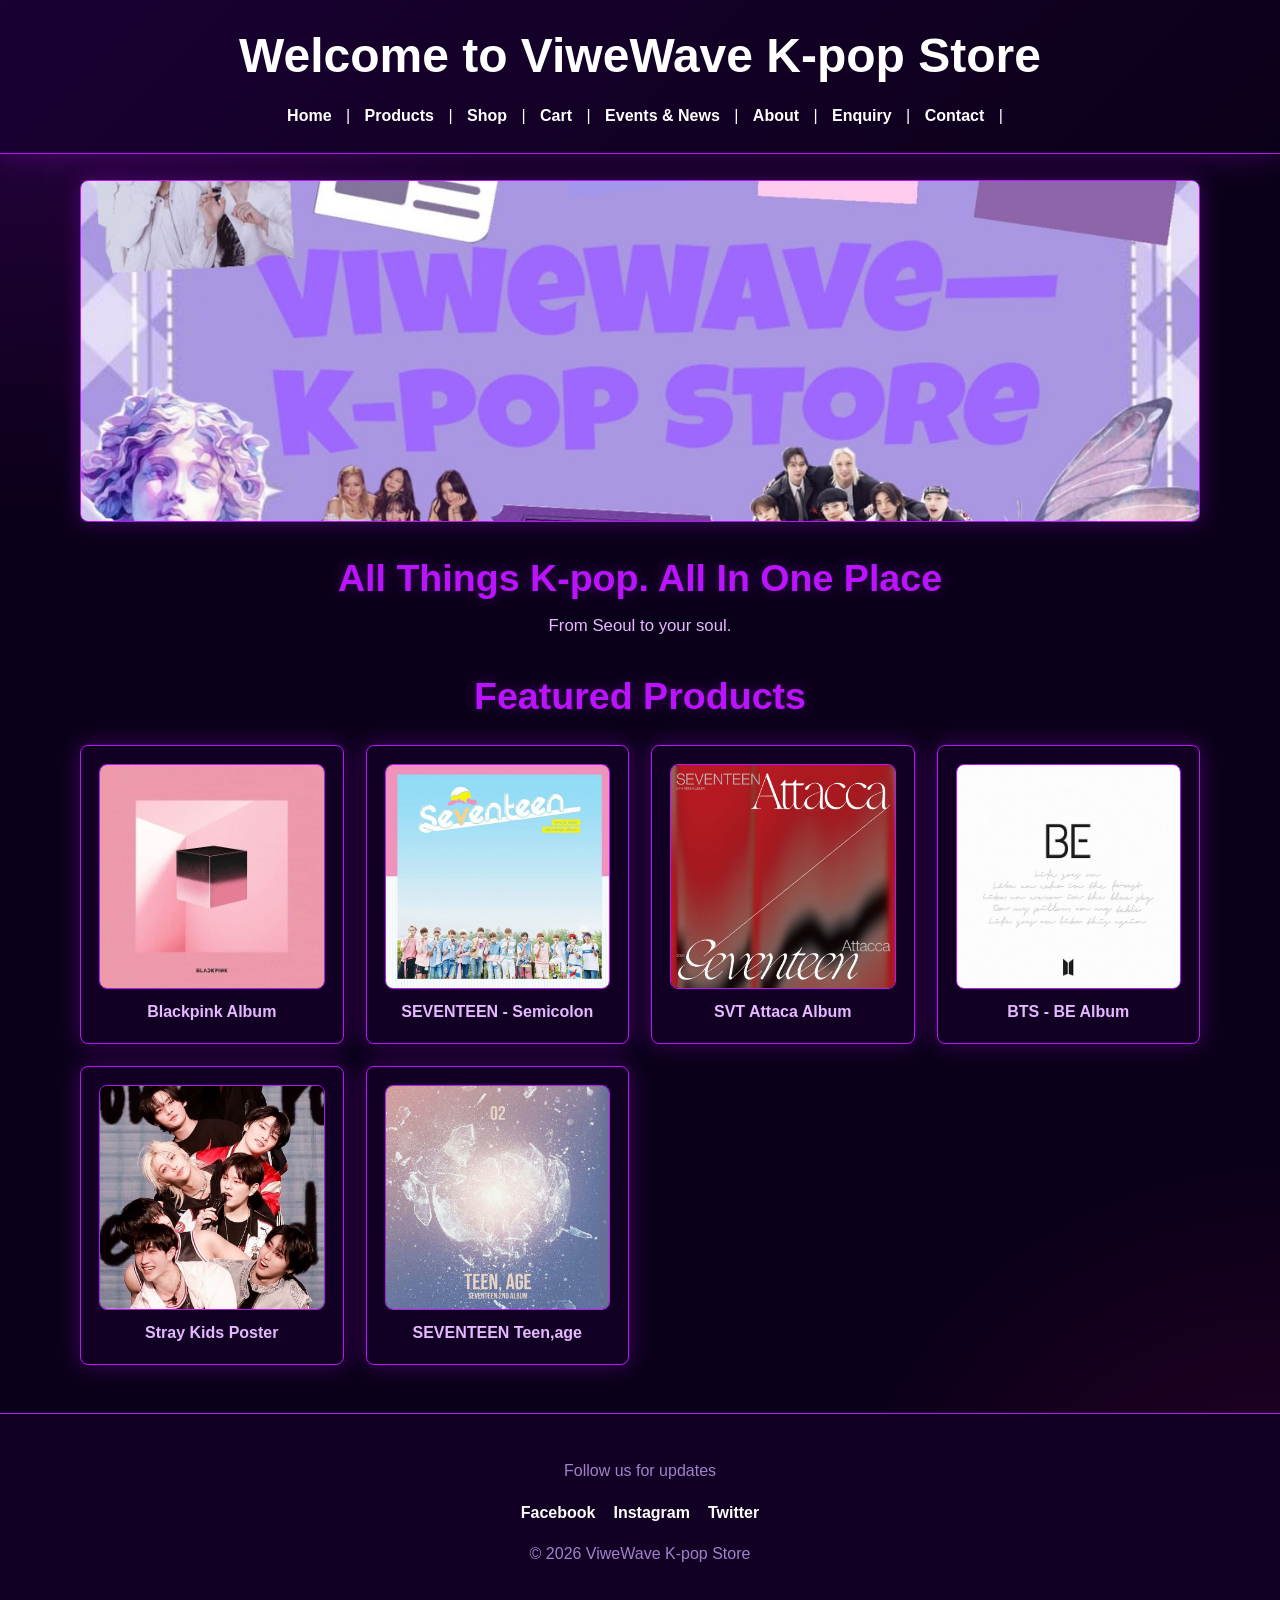
<file: index.html>
<!DOCTYPE html>
<html lang="en">
<head>
    <meta charset="UTF-8">
    <meta name="viewport" content="width=device-width, initial-scale=1.0">
    <title>ViweWave K-pop Store | Your One-Stop K-pop Shop</title>
    <link rel="stylesheet" href="style.css">
    <script src="script.js" defer></script>

    <meta name="description" content="Shop K-pop albums, hoodies, posters, and merch from BTS, BLACKPINK, Stray Kids and more in South Africa. Fast delivery and fan-focused store.">
</head>

<body>
    <header>
        <h1>Welcome to ViweWave K-pop Store</h1>

        <nav>
             <a href="index.html">Home</a> |
                <a href="productspage.html">Products</a> |
                <a href="shoppage.html">Shop</a> |
                <a href="shopping cart and checkout.html">Cart</a> |
                <a href="events and news section.html">Events & News</a> |
                <a href="about.html">About</a> |
                <a href="enquiry.html">Enquiry</a> |
                <a href="contact.html">Contact</a> |
        </nav>
    </header>

    <div class="banner-container">
        <img src="ViweWave Images/Vertical ViweWave Banner.jpg" alt="ViweWave Banner">
    </div>

    <main>
        <section class="hero-intro">
            <h2>All Things K-pop. All In One Place</h2>
            <p>From Seoul to your soul.</p>
        </section>

        <h2 class="section-title">Featured Products</h2>

        <section class="products-grid">
            <div class="product-card">
                <img src="ViweWave Images/Blackpink Album.jpg" alt="Blackpink Album">
                <p>Blackpink Album</p>
            </div>

            <div class="product-card">
                <img src="ViweWave Images/Svt album blue sky.jpg" alt="SEVENTEEN Album">
                <p>SEVENTEEN - Semicolon</p>
            </div>

            <div class="product-card">
                <img src="ViweWave Images/Svt Attaca album.jpg" alt="SVT Attaca Album">
                <p>SVT Attaca Album</p>
            </div>

            <div class="product-card">
                <img src="ViweWave Images/BE bts album.jpg" alt="BTS BE Album">
                <p>BTS - BE Album</p>
            </div>

            <div class="product-card">
                <img src="ViweWave Images/Straykids pose.jpg" alt="Stray Kids Poster">
                <p>Stray Kids Poster</p>
            </div>

            <div class="product-card">
                <img src="ViweWave Images/Svt Album Teen,age.jpg" alt="SEVENTEEN Teen Age Album">
                <p>SEVENTEEN Teen,age</p>
            </div>
        </section>
    </main>

    <footer>
    <p>Follow us for updates</p>
    <ul>
        <li><a href="https://facebook.com/viwewave" target="_blank">Facebook</a></li>
        <li><a href="https://instagram.com/viwewave" target="_blank">Instagram</a></li>
        <li><a href="https://twitter.com/viwewave" target="_blank">Twitter</a></li>
    </ul>
    <p>© 2026 ViweWave K-pop Store</p>
</footer>

</body>
</html>
</file>
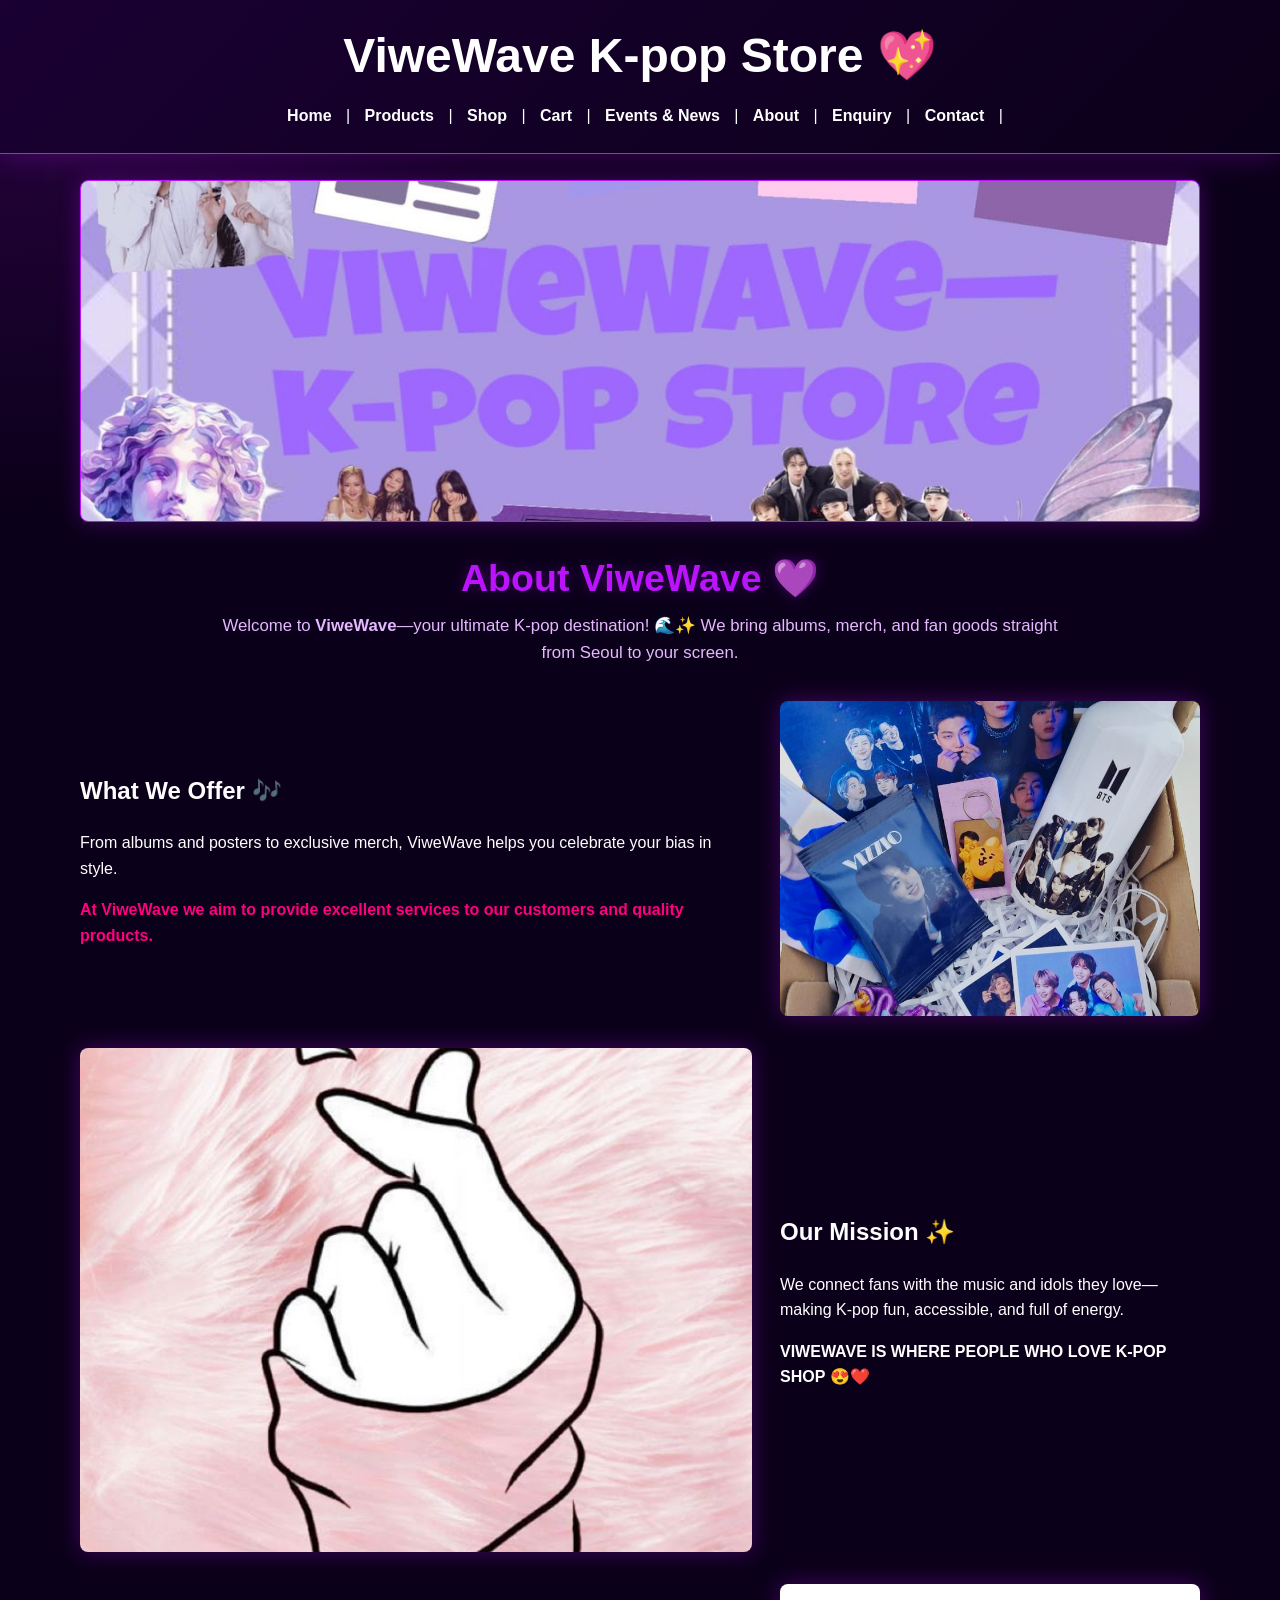
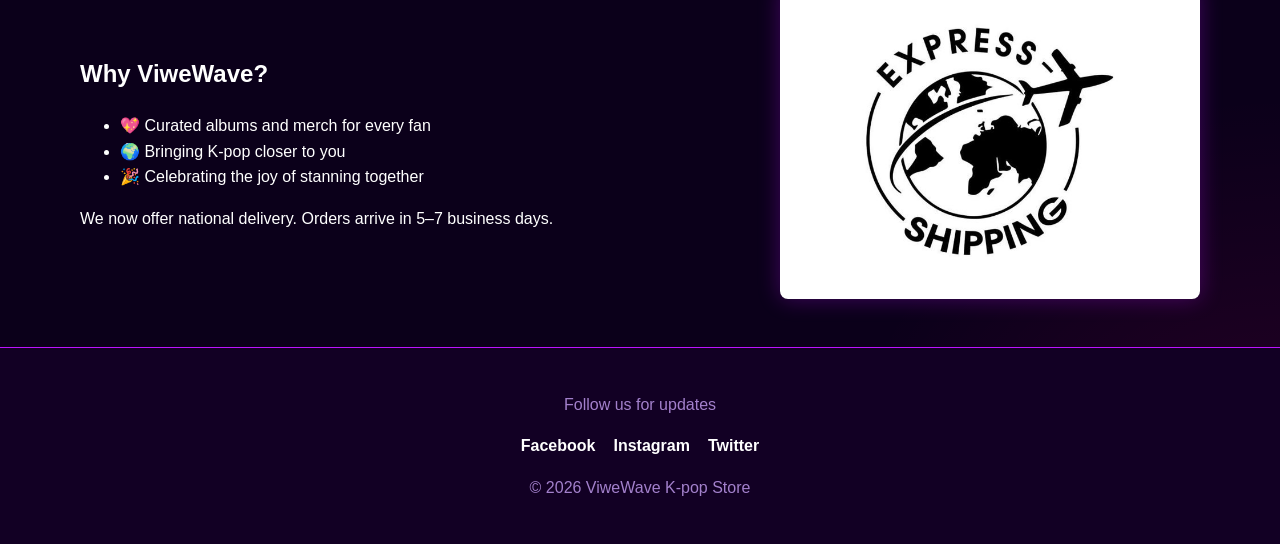
<file: about.html>
<!DOCTYPE html>
<html lang="en">
<head>
    <meta charset="UTF-8">
    <meta name="viewport" content="width=device-width, initial-scale=1.0">
    <title>About Us - ViweWave K-pop Store</title>

    <link rel="stylesheet" href="style.css">
    <script src="script.js" defer></script>

    <meta name="description" content="Shop K-pop albums, hoodies, posters, and merch from BTS, BLACKPINK, Stray Kids and more in South Africa. Fast delivery and fan-focused store.">
</head>

<body>

    <!-- HEADER -->
    <header>
        <h1>ViweWave K-pop Store 💖</h1>

        <nav>
                <a href="index.html">Home</a> |
                <a href="productspage.html">Products</a> |
                <a href="shoppage.html">Shop</a> |
                <a href="shopping cart and checkout.html">Cart</a> |
                <a href="events and news section.html">Events & News</a> |
                <a href="about.html">About</a> |
                <a href="enquiry.html">Enquiry</a> |
                <a href="contact.html">Contact</a> |
        </nav>
    </header>

    <!-- BANNER -->
    <div class="banner-container">
        <img src="ViweWave Images/Vertical ViweWave Banner.jpg" alt="ViweWave Banner">
    </div>

    <main>

        <!-- INTRO -->
        <section class="main-heading-block">
            <h1>About ViweWave 💜</h1>
            <p>
                Welcome to <strong>ViweWave</strong>—your ultimate K-pop destination! 🌊✨
                We bring albums, merch, and fan goods straight from Seoul to your screen.
            </p>
        </section>

        <!-- WHAT WE OFFER -->
        <section class="grid-section">
            <div>
                <h2>What We Offer 🎶</h2>
                <p>
                    From albums and posters to exclusive merch, ViweWave helps you celebrate your bias in style.
                </p>
                <p class="service-pitch">
                    At ViweWave we aim to provide excellent services to our customers and quality products.
                </p>
            </div>

            <img src="ViweWave Images/Bts stock package.jpeg" alt="BTS Package">
        </section>

        <!-- MISSION -->
        <section class="grid-section">
            <img src="ViweWave Images/Kpop heart banner.jpg" alt="ViweWave Mission Image">

            <div>
                <h2>Our Mission ✨</h2>
                <p>
                    We connect fans with the music and idols they love—making K-pop fun, accessible, and full of energy.
                </p>
                <p>
                    <strong>VIWEWAVE IS WHERE PEOPLE WHO LOVE K-POP SHOP 😍❤️</strong>
                </p>
            </div>
        </section>

        <!-- WHY US -->
        <section class="grid-section">
            <div>
                <h2>Why ViweWave?</h2>

                <ul>
                    <li>💖 Curated albums and merch for every fan</li>
                    <li>🌍 Bringing K-pop closer to you</li>
                    <li>🎉 Celebrating the joy of stanning together</li>
                </ul>

                <p>
                    We now offer national delivery. Orders arrive in 5–7 business days.
                </p>
            </div>

            <img src="ViweWave Images/Delivery.jpeg" alt="Delivery">
        </section>

    </main>

    <footer>
    <p>Follow us for updates</p>
    <ul>
        <li><a href="https://facebook.com/viwewave" target="_blank">Facebook</a></li>
        <li><a href="https://instagram.com/viwewave" target="_blank">Instagram</a></li>
        <li><a href="https://twitter.com/viwewave" target="_blank">Twitter</a></li>
    </ul>
    <p>© 2026 ViweWave K-pop Store</p>
</footer>

</body>
</html>
</file>
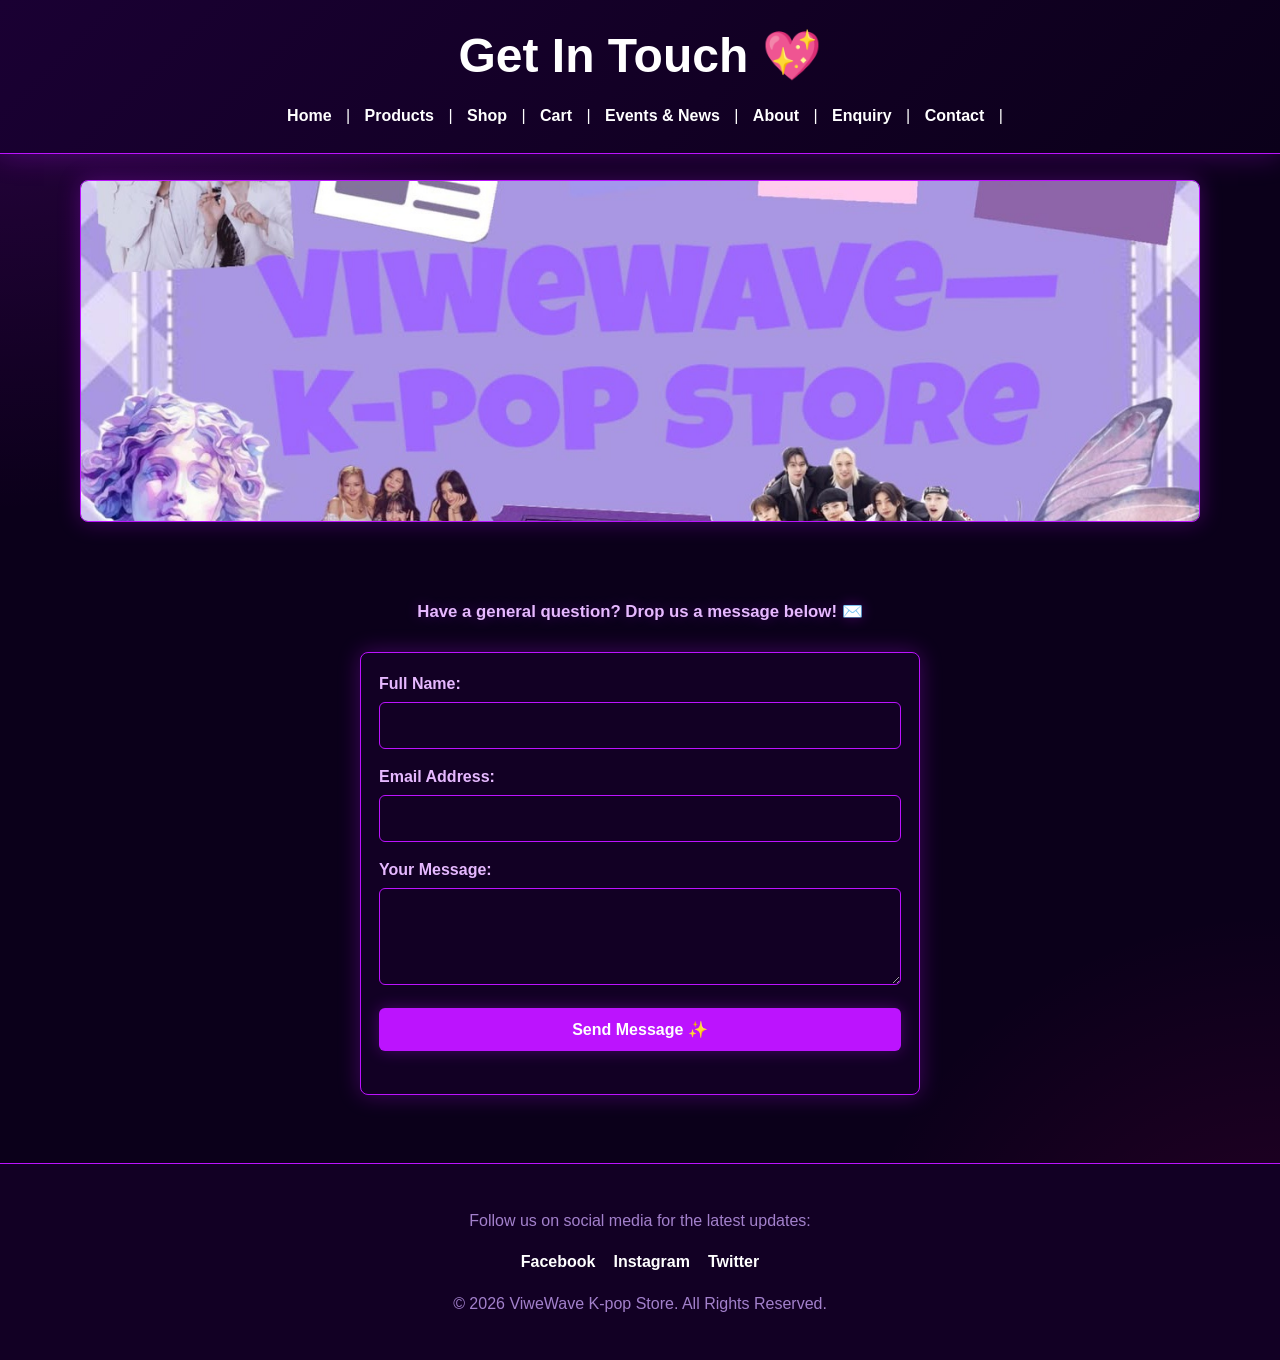
<file: contact.html>
<!DOCTYPE html>
<html lang="en">
<head>
    <meta charset="UTF-8">
    <meta name="viewport" content="width=device-width, initial-scale=1.0">
    <title>Contact Us - ViweWave K-pop Store</title>
    <link rel="stylesheet" href="style.css">
    <script src="script.js" defer></script>
    <meta name="description" content="Get in touch with ViweWave K-pop Store. Send us a general message or query regarding your orders and shop experience in South Africa.">
</head>

<body>

<header>
    <h1>Get In Touch 💖</h1>
    <nav>
        <a href="index.html">Home</a> |
        <a href="productspage.html">Products</a> |
        <a href="shoppage.html">Shop</a> |
        <a href="shopping cart and checkout.html">Cart</a> |
        <a href="events and news section.html">Events & News</a> |
        <a href="about.html">About</a> |
        <a href="enquiry.html">Enquiry</a> |
        <a href="contact.html">Contact</a> |
    </nav>
</header>

<div class="banner-container">
    <img src="ViweWave Images/Vertical ViweWave Banner.jpg" alt="ViweWave Banner">
</div>

<main style="max-width: 600px; margin: 0 auto; padding: 20px;">
    <section class="welcome-block" style="text-align: center; margin-bottom: 30px;">
        <h2>Have a general question? Drop us a message below! ✉️</h2>
    </section>

    <form id="contactForm" style="display: flex; flex-direction: column; gap: 15px;">
        <div>
            <label for="contactName" style="display: block; margin-bottom: 5px; font-weight: bold;">Full Name:</label>
            <input type="text" id="contactName" required style="width: 100%; padding: 10px; border-radius: 6px; border: 1px solid #bc13fe; background: transparent; color: inherit;">
            <span id="contactNameError" style="color: #ff007f; font-size: 0.85rem;"></span>
        </div>

        <div>
            <label for="contactEmail" style="display: block; margin-bottom: 5px; font-weight: bold;">Email Address:</label>
            <input type="email" id="contactEmail" required style="width: 100%; padding: 10px; border-radius: 6px; border: 1px solid #bc13fe; background: transparent; color: inherit;">
            <span id="contactEmailError" style="color: #ff007f; font-size: 0.85rem;"></span>
        </div>

        <div>
            <label for="contactMessage" style="display: block; margin-bottom: 5px; font-weight: bold;">Your Message:</label>
            <textarea id="contactMessage" required rows="5" style="width: 100%; padding: 10px; border-radius: 6px; border: 1px solid #bc13fe; background: transparent; color: inherit; resize: vertical;"></textarea>
            <span id="contactMessageError" style="color: #ff007f; font-size: 0.85rem;"></span>
        </div>

        <button type="submit" style="padding: 12px; background: #bc13fe; color: white; border: none; border-radius: 6px; font-weight: bold; cursor: pointer; font-size: 1rem;">
            Send Message ✨
        </button>
        
        <div id="contactSuccessMessage" style="text-align: center; font-weight: bold; margin-top: 10px;"></div>
    </form>
</main>

<footer>
    <p>Follow us on social media for the latest updates:</p>
    <ul>
        <li><a href="https://facebook.com/viwewave" target="_blank">Facebook</a></li>
        <li><a href="https://instagram.com/viwewave" target="_blank">Instagram</a></li>
        <li><a href="https://twitter.com/viwewave" target="_blank">Twitter</a></li>
    </ul>
    <p>© 2026 ViweWave K-pop Store. All Rights Reserved.</p>
</footer>

</body>
</html>
</file>
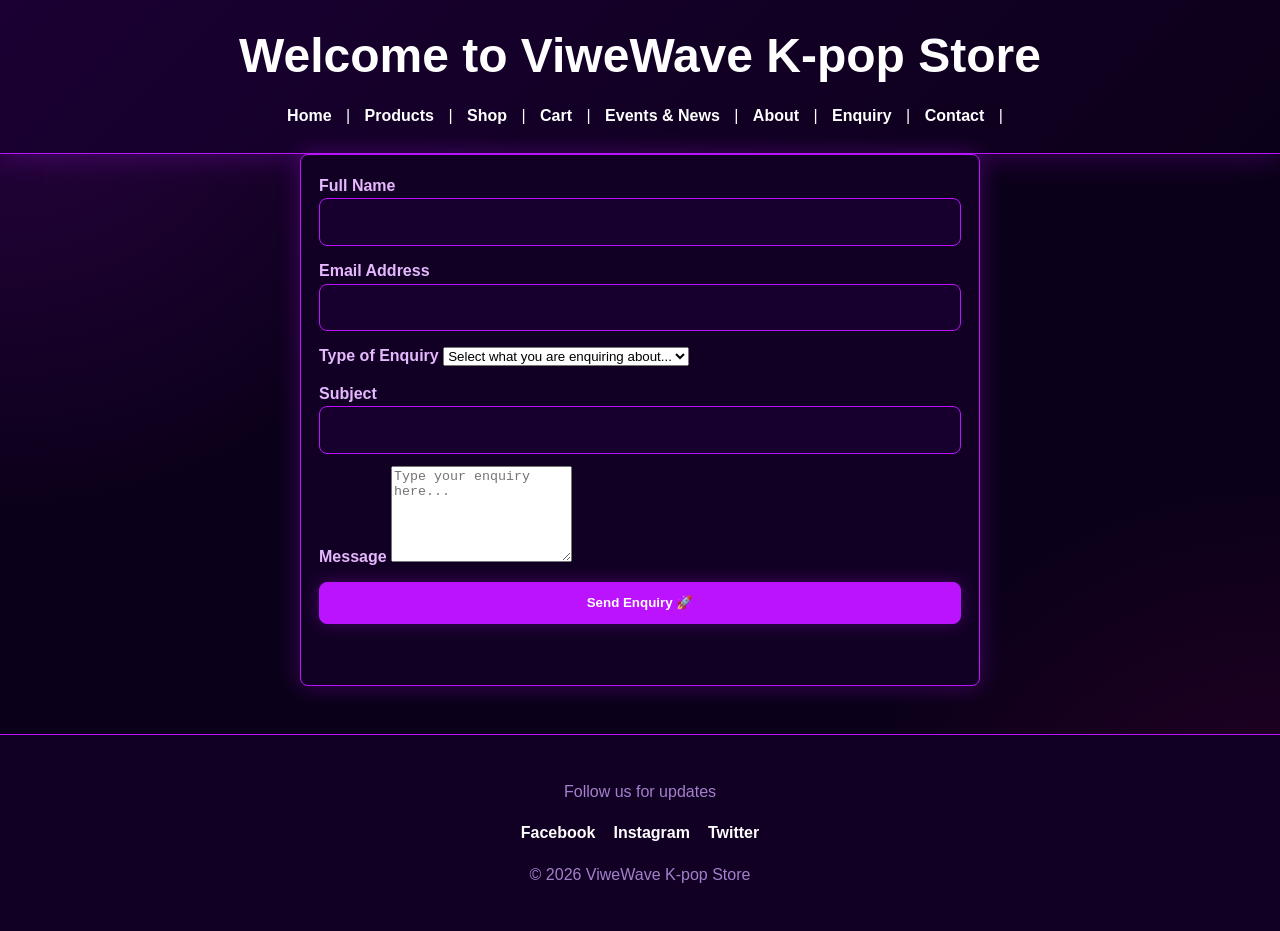
<file: enquiry.html>
<!DOCTYPE html>
<html lang="en">
<head>
    <meta charset="UTF-8">
    <meta name="viewport" content="width=device-width, initial-scale=1.0">
    <title>ViweWave K-pop Store | Your One-Stop K-pop Shop</title>
    <link rel="stylesheet" href="style.css">
    <script src="script.js" defer></script>

    <meta name="description" content="Shop K-pop albums, hoodies, posters, and merch from BTS, BLACKPINK, Stray Kids and more in South Africa. Fast delivery and fan-focused store.">
</head>

<body>
    <header>
        <h1>Welcome to ViweWave K-pop Store</h1>

        <nav>
                <a href="index.html">Home</a> |
                <a href="productspage.html">Products</a> |
                <a href="shoppage.html">Shop</a> |
                <a href="shopping cart and checkout.html">Cart</a> |
                <a href="events and news section.html">Events & News</a> |
                <a href="about.html">About</a> |
                <a href="enquiry.html">Enquiry</a> |
                <a href="contact.html">Contact</a> |
        </nav>
    </header>
</body>

<form id="enquiryForm">

    <div class="form-group">
        <label for="fullName">Full Name</label>
        <input type="text" id="fullName" required minlength="3">
        <span class="error-message" id="nameError"></span>
    </div>

    <div class="form-group">
        <label for="email">Email Address</label>
        <input type="email" id="email" required>
        <span class="error-message" id="emailError"></span>
    </div>

    <div class="form-group">
        <label for="enquiryType">Type of Enquiry</label>
        <select id="enquiryType" required>
            <option value="" disabled selected>Select what you are enquiring about...</option>
            <option value="stock">Album & Merch Stock Availability</option>
            <option value="sourcing">Custom Group Order Sourcing</option>
            <option value="volunteer">Volunteering for Fan Events</option>
        </select>
        <span class="error-message" id="typeError"></span>
    </div>

    <div class="form-group">
        <label for="subject">Subject</label>
        <input type="text" id="subject" required>
        <span class="error-message" id="subjectError"></span>
    </div>

    <div class="form-group">
        <label for="message">Message</label>
        <textarea id="message" rows="6" placeholder="Type your enquiry here..." required minlength="10"></textarea>
        <span class="error-message" id="messageError"></span>
    </div>

    <button type="submit">Send Enquiry 🚀</button>

    <p id="successMessage" style="font-weight: bold; margin-top: 15px; text-align: center;"></p>

</form>

<footer>
    <p>Follow us for updates</p>
    <ul>
        <li><a href="https://facebook.com/viwewave" target="_blank">Facebook</a></li>
        <li><a href="https://instagram.com/viwewave" target="_blank">Instagram</a></li>
        <li><a href="https://twitter.com/viwewave" target="_blank">Twitter</a></li>
    </ul>
    <p>© 2026 ViweWave K-pop Store</p>
</footer>

</html>
</file>
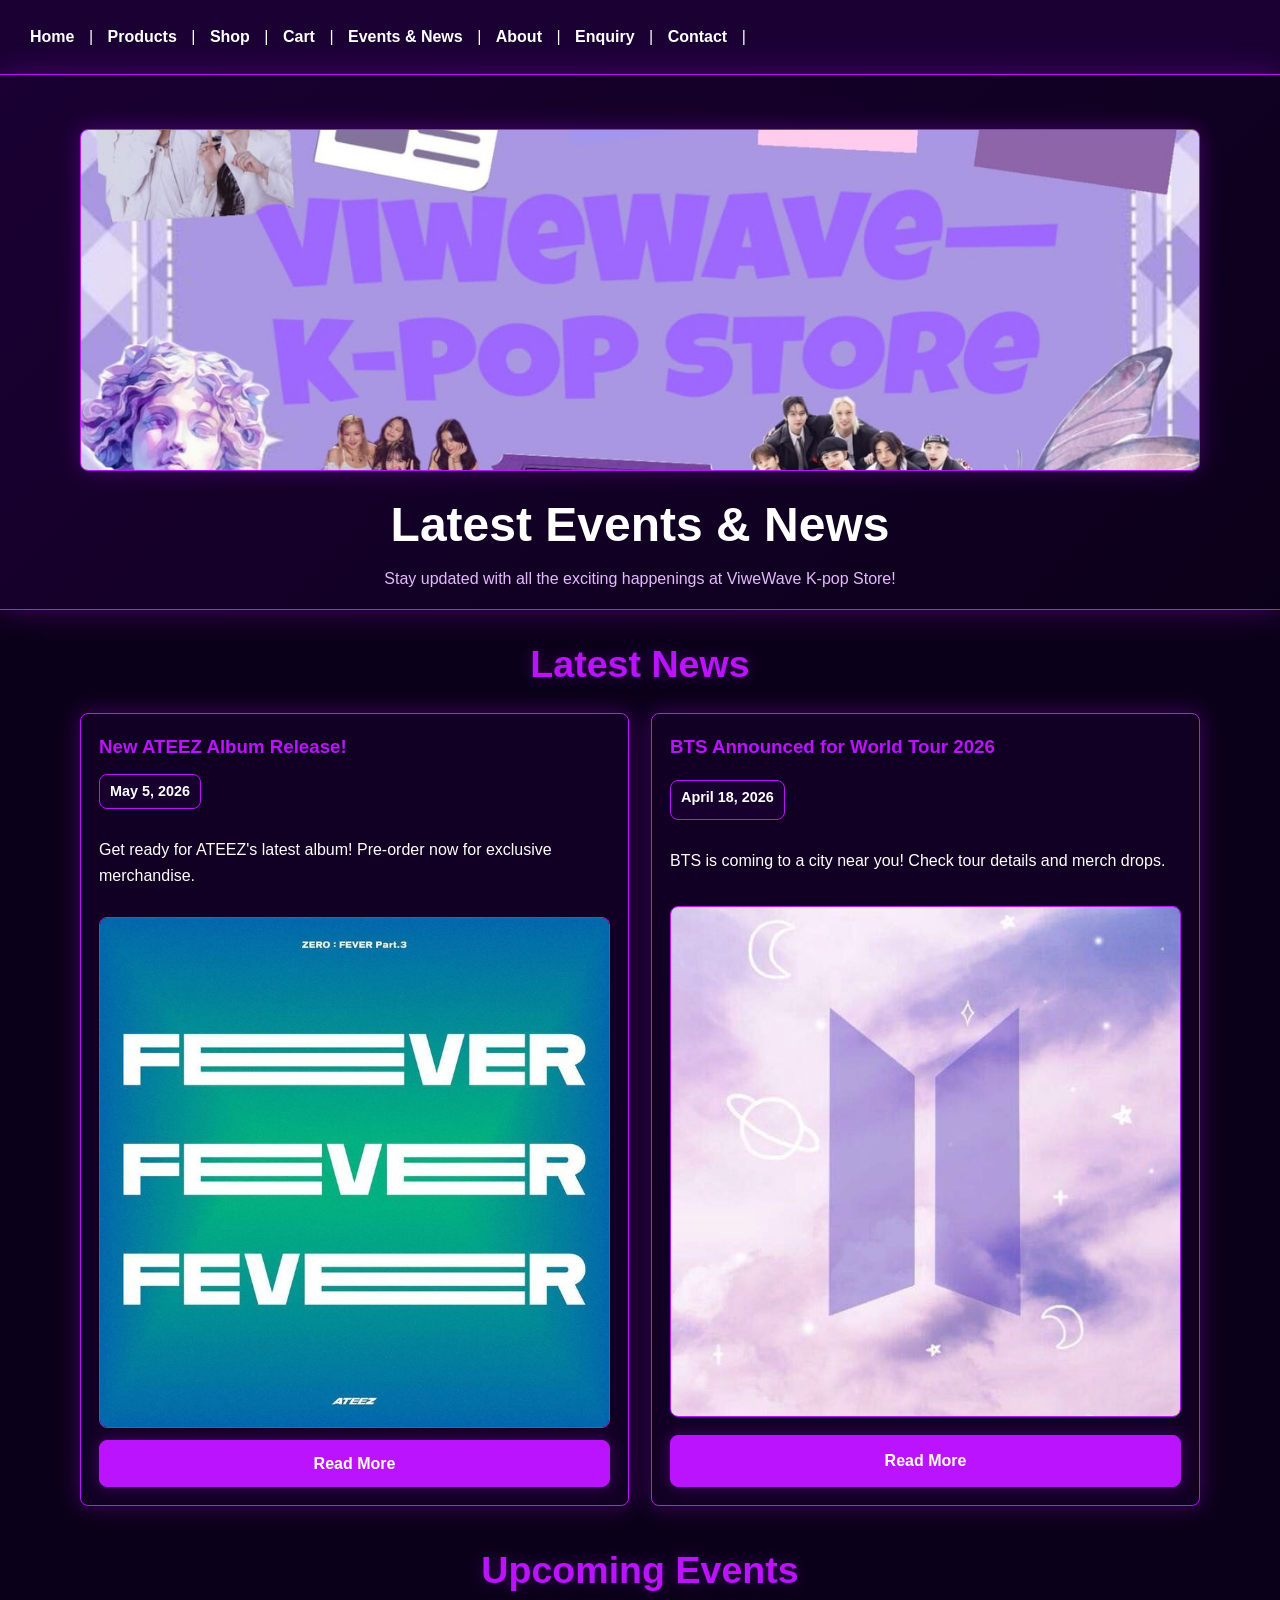
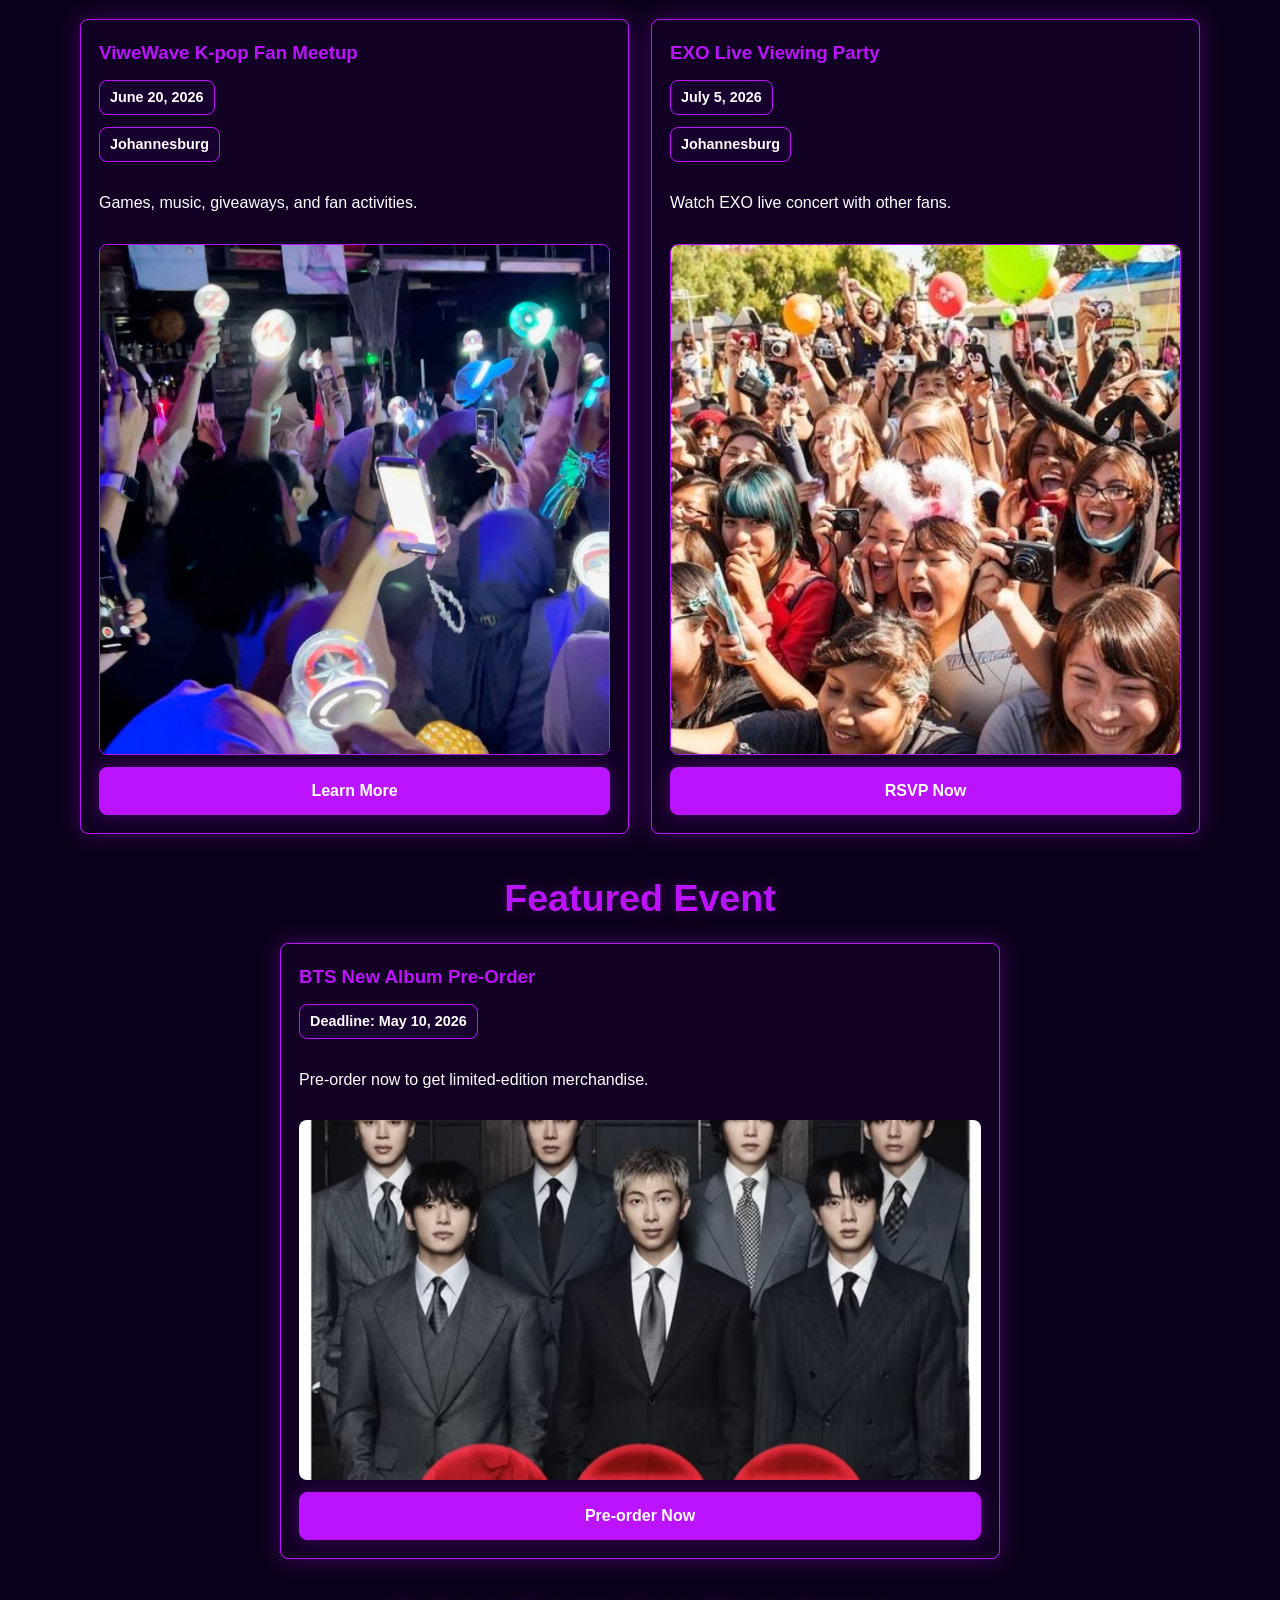
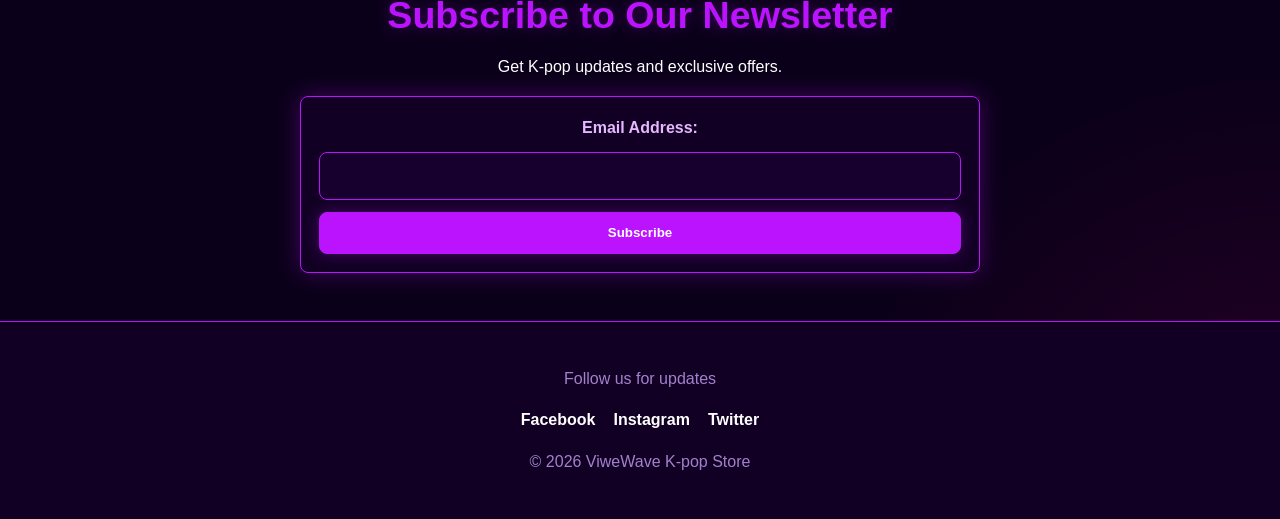
<file: events and news section.html>
<!DOCTYPE html>
<html lang="en">
<head>
    <meta charset="UTF-8">
    <meta name="viewport" content="width=device-width, initial-scale=1.0">
    <title>Latest Events & News - ViweWave K-pop Store</title>

    <link rel="stylesheet" href="style.css">
    <script src="script.js" defer></script>

    <meta name="description" content="Shop K-pop albums, hoodies, posters, and merch from BTS, BLACKPINK, Stray Kids and more in South Africa. Fast delivery and fan-focused store.">
</head>

<body>
<nav>
        <a href="index.html">Home</a> |
        <a href="productspage.html">Products</a> |
        <a href="shoppage.html">Shop</a> |
        <a href="shopping cart and checkout.html">Cart</a> |
        <a href="events and news section.html">Events & News</a> |
        <a href="about.html">About</a> |
        <a href="enquiry.html">Enquiry</a> |
          <a href="contact.html">Contact</a> |
</nav>

<!-- HEADER -->
<header>
    <div class="banner-container">
        <img src="ViweWave Images/Vertical ViweWave Banner.jpg" alt="ViweWave Banner">
    </div>

    <h1>Latest Events & News</h1>
    <p>Stay updated with all the exciting happenings at ViweWave K-pop Store!</p>
</header>

<main>

    <!-- NEWS SECTION -->
    <section id="news">
        <h2>Latest News</h2>

        <div class="cards-container">

            <article class="news-card">
                <h3><a href="#">New ATEEZ Album Release!</a></h3>
                <span class="date-badge">May 5, 2026</span>

                <p>
                    Get ready for ATEEZ's latest album! Pre-order now for exclusive merchandise.
                </p>

                <img src="ViweWave Images/Ateez fever album.jpeg" alt="ATEEZ Album">

                <a class="action-link" href="#">Read More</a>
            </article>

            <article class="news-card">
                <h3><a href="#">BTS Announced for World Tour 2026</a></h3>
                <span class="date-badge">April 18, 2026</span>

                <p>
                    BTS is coming to a city near you! Check tour details and merch drops.
                </p>

                <img src="ViweWave Images/Bts purple picture.jpg" alt="BTS World Tour">

                <a class="action-link" href="#">Read More</a>
            </article>

        </div>
    </section>

    <!-- EVENTS SECTION -->
    <section id="events">
        <h2>Upcoming Events</h2>

        <div class="cards-container">

            <div class="event-item">
                <h3><a href="#">ViweWave K-pop Fan Meetup</a></h3>

                <span class="date-badge">June 20, 2026</span>
                <span class="location-info">Johannesburg</span>

                <p>Games, music, giveaways, and fan activities.</p>

                <img src="ViweWave Images/Kpop fans crowd.jpeg" alt="Fan Meetup">

                <a class="action-link" href="#">Learn More</a>
            </div>

            <div class="event-item">
                <h3><a href="#">EXO Live Viewing Party</a></h3>

                <span class="date-badge">July 5, 2026</span>
                <span class="location-info">Johannesburg</span>

                <p>Watch EXO live concert with other fans.</p>

                <img src="ViweWave Images/Kpop fans.jpeg" alt="EXO Event">

                <a class="action-link" href="#">RSVP Now</a>
            </div>

        </div>
    </section>

    <!-- FEATURED -->
    <section id="featured">
        <h2>Featured Event</h2>

        <div class="featured-item">
            <h3><a href="#">BTS New Album Pre-Order</a></h3>

            <span class="date-badge">Deadline: May 10, 2026</span>

            <p>
                Pre-order now to get limited-edition merchandise.
            </p>

            <img src="ViweWave Images/Bts Arirang Album.jpg" alt="BTS Album">

            <a class="action-link" href="#">Pre-order Now</a>
        </div>
    </section>

    <!-- NEWSLETTER -->
    <section id="newsletter">
        <h2>Subscribe to Our Newsletter</h2>

        <p>Get K-pop updates and exclusive offers.</p>

        <form action="subscribe.html" method="post">
            <label for="email">Email Address:</label>
            <input type="email" id="email" name="email" required>
            <button type="submit">Subscribe</button>
        </form>
    </section>

</main>

<footer>
    <p>Follow us for updates</p>
    <ul>
        <li><a href="https://facebook.com/viwewave" target="_blank">Facebook</a></li>
        <li><a href="https://instagram.com/viwewave" target="_blank">Instagram</a></li>
        <li><a href="https://twitter.com/viwewave" target="_blank">Twitter</a></li>
    </ul>
    <p>© 2026 ViweWave K-pop Store</p>
</footer>

</body>
</html>
</file>
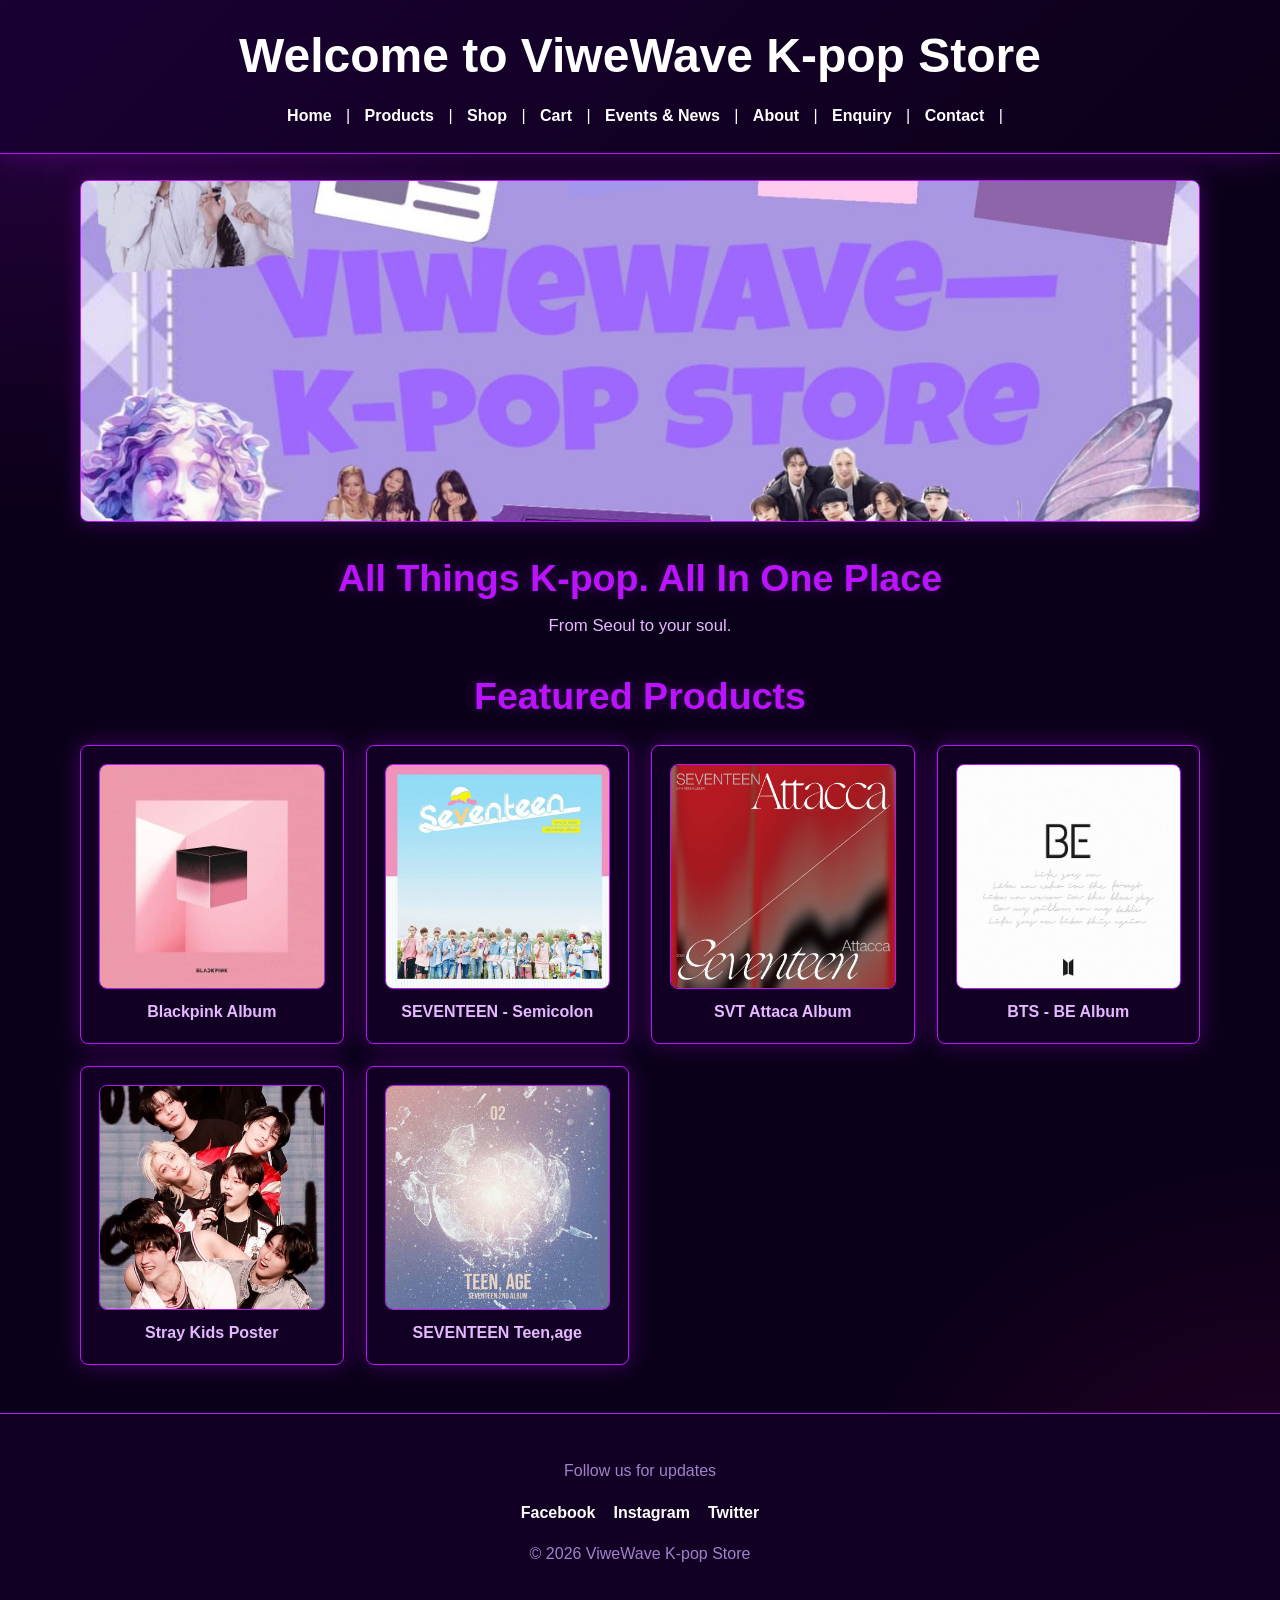
<file: homepage.html>
<!DOCTYPE html>
<html lang="en">
<head>
    <meta charset="UTF-8">
    <meta name="viewport" content="width=device-width, initial-scale=1.0">
    <title>ViweWave K-pop Store | Your One-Stop K-pop Shop</title>
    <link rel="stylesheet" href="style.css">
    <script src="script.js" defer></script>

    <meta name="description" content="Shop K-pop albums, hoodies, posters, and merch from BTS, BLACKPINK, Stray Kids and more in South Africa. Fast delivery and fan-focused store.">
</head>

<body>
    <header>
        <h1>Welcome to ViweWave K-pop Store</h1>

        <nav>
                <a href="index.html">Home</a> |
                <a href="productspage.html">Products</a> |
                <a href="shoppage.html">Shop</a> |
                <a href="shopping cart and checkout.html">Cart</a> |
                <a href="events and news section.html">Events & News</a> |
                <a href="about.html">About</a> |
                <a href="enquiry.html">Enquiry</a> |
                <a href="contact.html">Contact</a> |
        </nav>
    </header>

    <div class="banner-container">
        <img src="ViweWave Images/Vertical ViweWave Banner.jpg" alt="ViweWave Banner">
    </div>

    <main>
        <section class="hero-intro">
            <h2>All Things K-pop. All In One Place</h2>
            <p>From Seoul to your soul.</p>
        </section>

        <h2 class="section-title">Featured Products</h2>

        <section class="products-grid">
            <div class="product-card">
                <img src="ViweWave Images/Blackpink Album.jpg" alt="Blackpink Album">
                <p>Blackpink Album</p>
            </div>

            <div class="product-card">
                <img src="ViweWave Images/Svt album blue sky.jpg" alt="SEVENTEEN Album">
                <p>SEVENTEEN - Semicolon</p>
            </div>

            <div class="product-card">
                <img src="ViweWave Images/Svt Attaca album.jpg" alt="SVT Attaca Album">
                <p>SVT Attaca Album</p>
            </div>

            <div class="product-card">
                <img src="ViweWave Images/BE bts album.jpg" alt="BTS BE Album">
                <p>BTS - BE Album</p>
            </div>

            <div class="product-card">
                <img src="ViweWave Images/Straykids pose.jpg" alt="Stray Kids Poster">
                <p>Stray Kids Poster</p>
            </div>

            <div class="product-card">
                <img src="ViweWave Images/Svt Album Teen,age.jpg" alt="SEVENTEEN Teen Age Album">
                <p>SEVENTEEN Teen,age</p>
            </div>
        </section>
    </main>

   <footer>
    <p>Follow us for updates</p>
    <ul>
        <li><a href="https://facebook.com/viwewave" target="_blank">Facebook</a></li>
        <li><a href="https://instagram.com/viwewave" target="_blank">Instagram</a></li>
        <li><a href="https://twitter.com/viwewave" target="_blank">Twitter</a></li>
    </ul>
    <p>© 2026 ViweWave K-pop Store</p>
</footer>

</body>
</html>
</file>
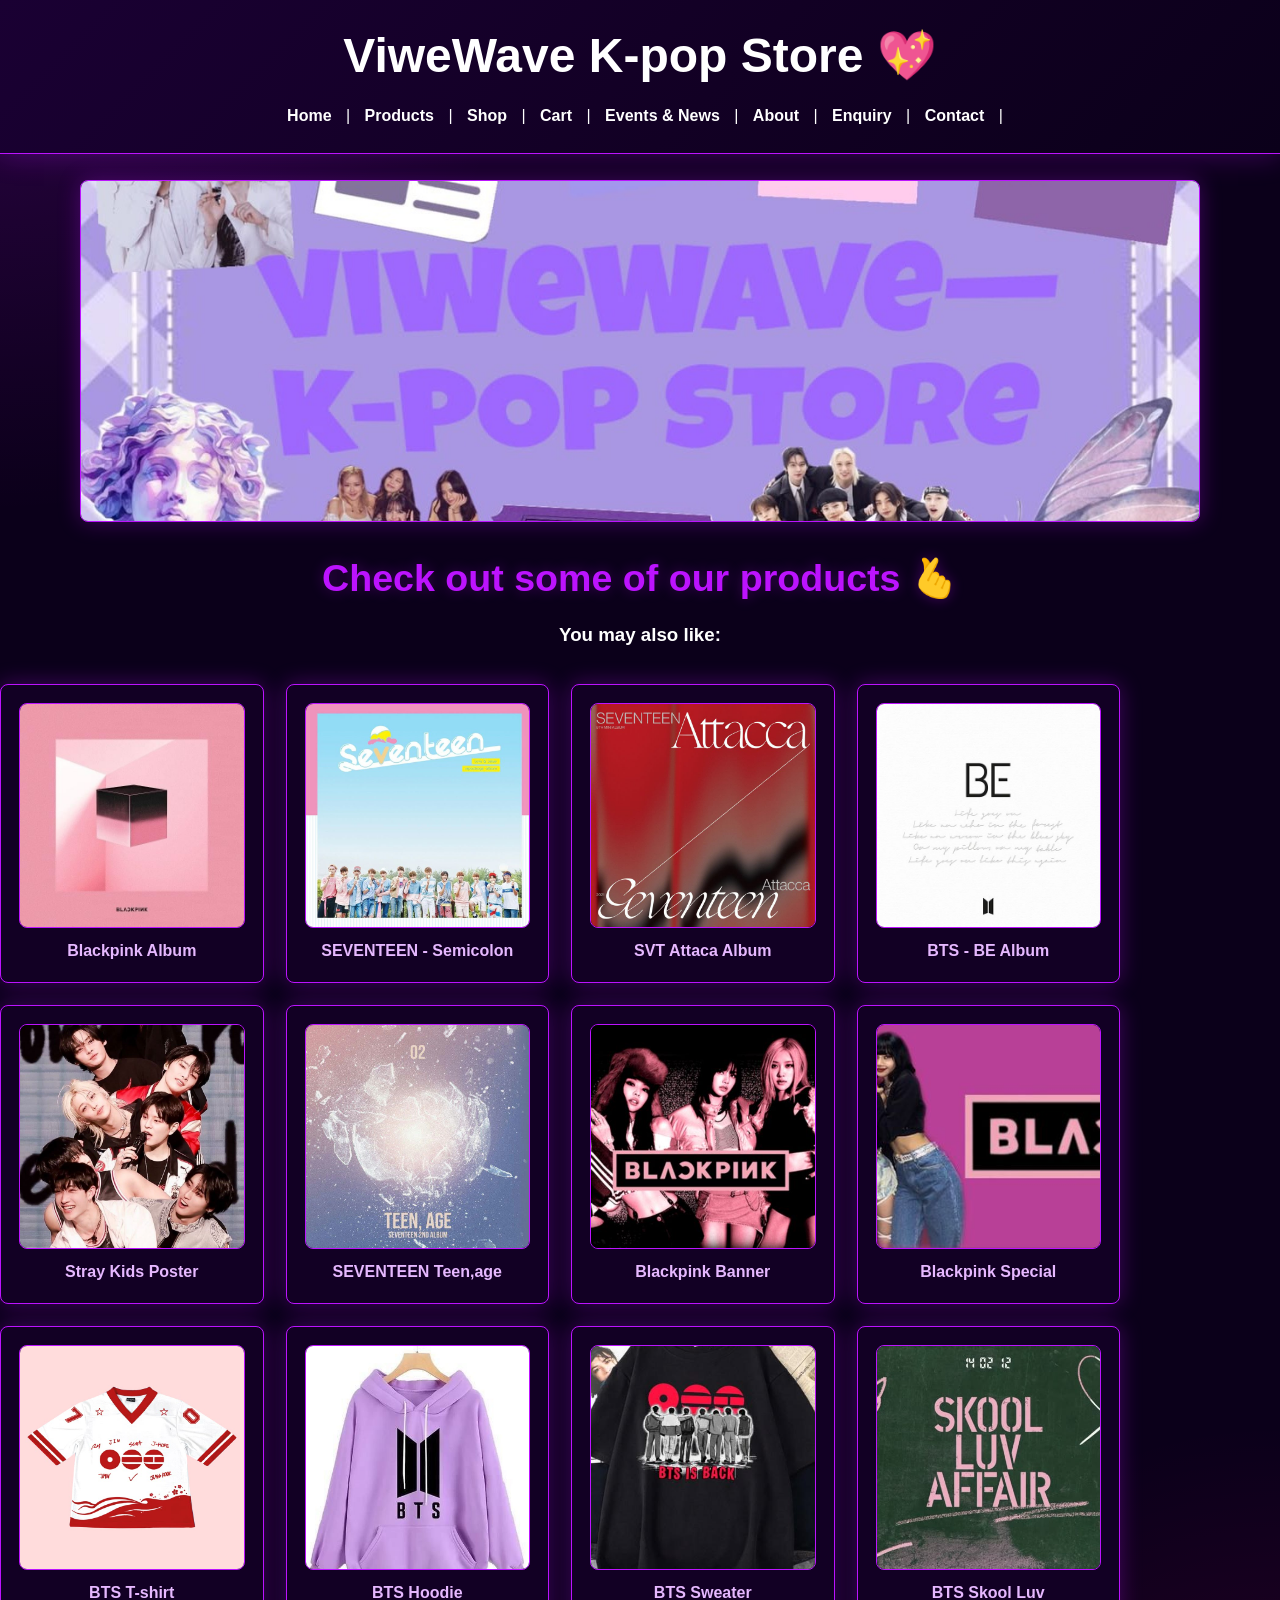
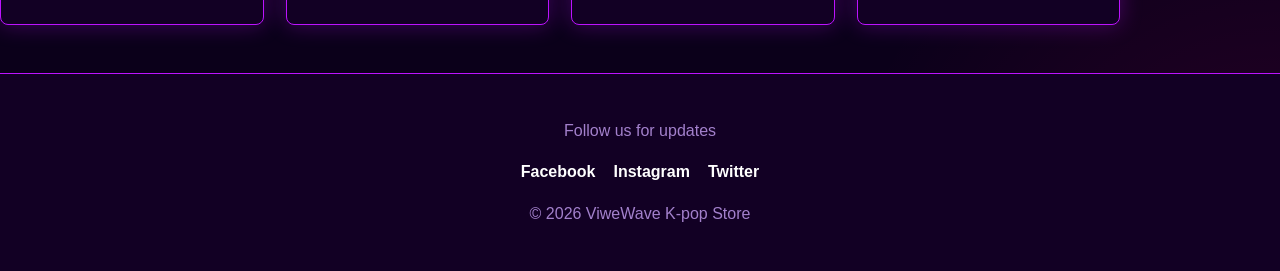
<file: productspage.html>
<!DOCTYPE html>
<html lang="en">
<head>
    <meta charset="UTF-8">
    <meta name="viewport" content="width=device-width, initial-scale=1.0">

    <title>Products - ViweWave K-pop Store</title>

    <!-- FIXED CSS LINK -->
    <link rel="stylesheet" href="style.css">
    <script src="script.js" defer></script>

    <meta name="description" content="Shop K-pop albums, hoodies, posters, and merch from BTS, BLACKPINK, Stray Kids and more in South Africa. Fast delivery and fan-focused store.">
</head>

<body>

<!-- HEADER -->
<header>
    <h1>ViweWave K-pop Store 💖</h1>

    <nav>
            <a href="index.html">Home</a> |
            <a href="productspage.html">Products</a> |
            <a href="shoppage.html">Shop</a> |
            <a href="shopping cart and checkout.html">Cart</a> |
            <a href="events and news section.html">Events & News</a> |
            <a href="about.html">About</a> |
            <a href="enquiry.html">Enquiry</a> |
            <a href="contact.html">Contact</a> |
    </nav>
</header>

<!-- BANNER -->
<div class="banner-container">
    <img src="ViweWave Images/Vertical ViweWave Banner.jpg" alt="ViweWave Banner">
</div>

<!-- INTRO -->
<section class="product-intro-block">
    <h1>Check out some of our products 🫰</h1>
    <h3>You may also like:</h3>
</section>

<!-- PRODUCTS GRID -->
<main class="products-grid">

    <div class="product-card">
        <img src="ViweWave Images/Blackpink Album.jpg" alt="Blackpink Album">
        <p>Blackpink Album</p>
    </div>

    <div class="product-card">
        <img src="ViweWave Images/Svt album blue sky.jpg" alt="SEVENTEEN Album">
        <p>SEVENTEEN - Semicolon</p>
    </div>

    <div class="product-card">
        <img src="ViweWave Images/Svt Attaca album.jpg" alt="SVT Attaca">
        <p>SVT Attaca Album</p>
    </div>

    <div class="product-card">
        <img src="ViweWave Images/BE bts album.jpg" alt="BTS BE Album">
        <p>BTS - BE Album</p>
    </div>

    <div class="product-card">
        <img src="ViweWave Images/Straykids pose.jpg" alt="Stray Kids Poster">
        <p>Stray Kids Poster</p>
    </div>

    <div class="product-card">
        <img src="ViweWave Images/Svt Album Teen,age.jpg" alt="SEVENTEEN Teen Age">
        <p>SEVENTEEN Teen,age</p>
    </div>

    <div class="product-card">
        <img src="ViweWave Images/Blackpink banner.jpg" alt="Blackpink Banner">
        <p>Blackpink Banner</p>
    </div>

    <div class="product-card">
        <img src="ViweWave Images/Blackpink Pink banner.jpg" alt="Blackpink Pink Banner">
        <p>Blackpink Special</p>
    </div>

    <div class="product-card">
        <img src="ViweWave Images/Bts Arirang Tshirt.jpg" alt="BTS T-shirt">
        <p>BTS T-shirt</p>
    </div>

    <div class="product-card">
        <img src="ViweWave Images/Bts Purple hoodie.jpg" alt="BTS Hoodie">
        <p>BTS Hoodie</p>
    </div>

    <div class="product-card">
        <img src="ViweWave Images/Bts Sweater.jpg" alt="BTS Sweater">
        <p>BTS Sweater</p>
    </div>

    <div class="product-card">
        <img src="ViweWave Images/Bts skool luv banner.jpg" alt="BTS Banner">
        <p>BTS Skool Luv</p>
    </div>

</main>

<footer>
    <p>Follow us for updates</p>
    <ul>
        <li><a href="https://facebook.com/viwewave" target="_blank">Facebook</a></li>
        <li><a href="https://instagram.com/viwewave" target="_blank">Instagram</a></li>
        <li><a href="https://twitter.com/viwewave" target="_blank">Twitter</a></li>
    </ul>
    <p>© 2026 ViweWave K-pop Store</p>
</footer>

</body>
</html>
</file>
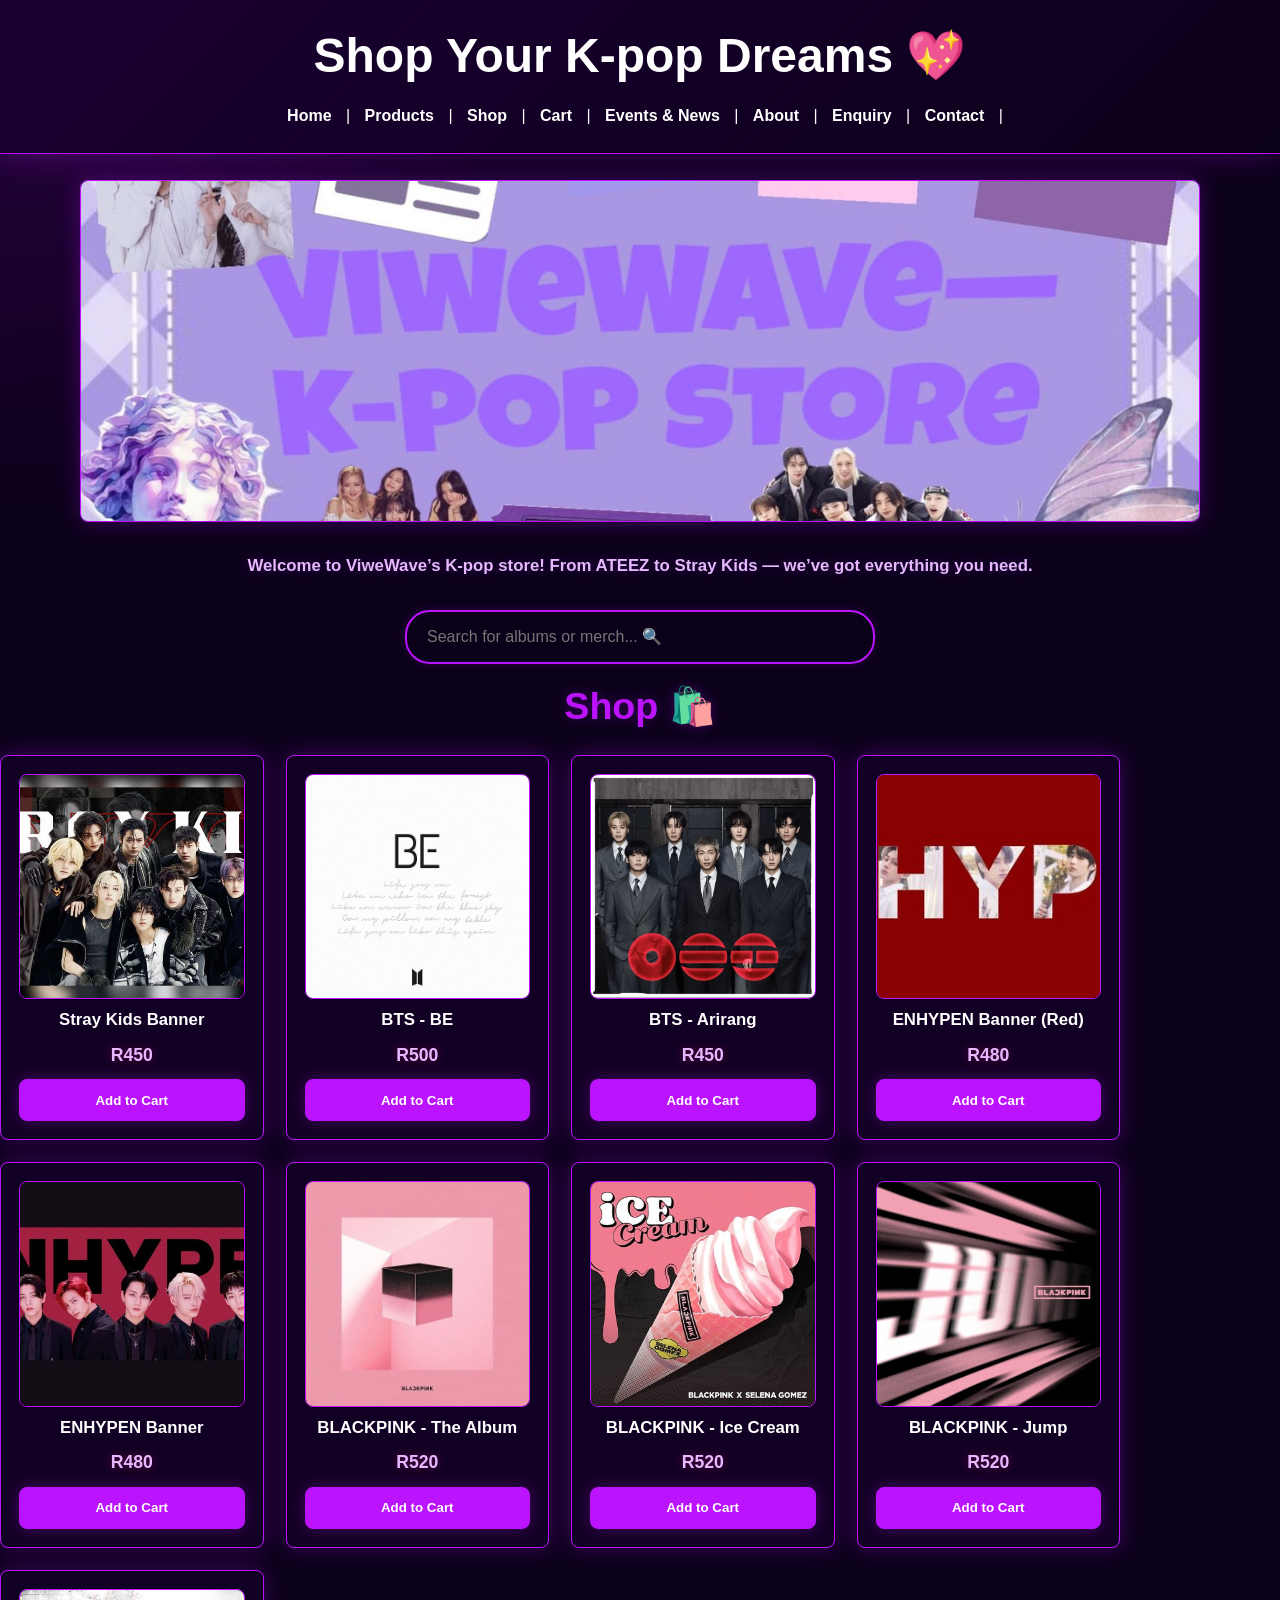
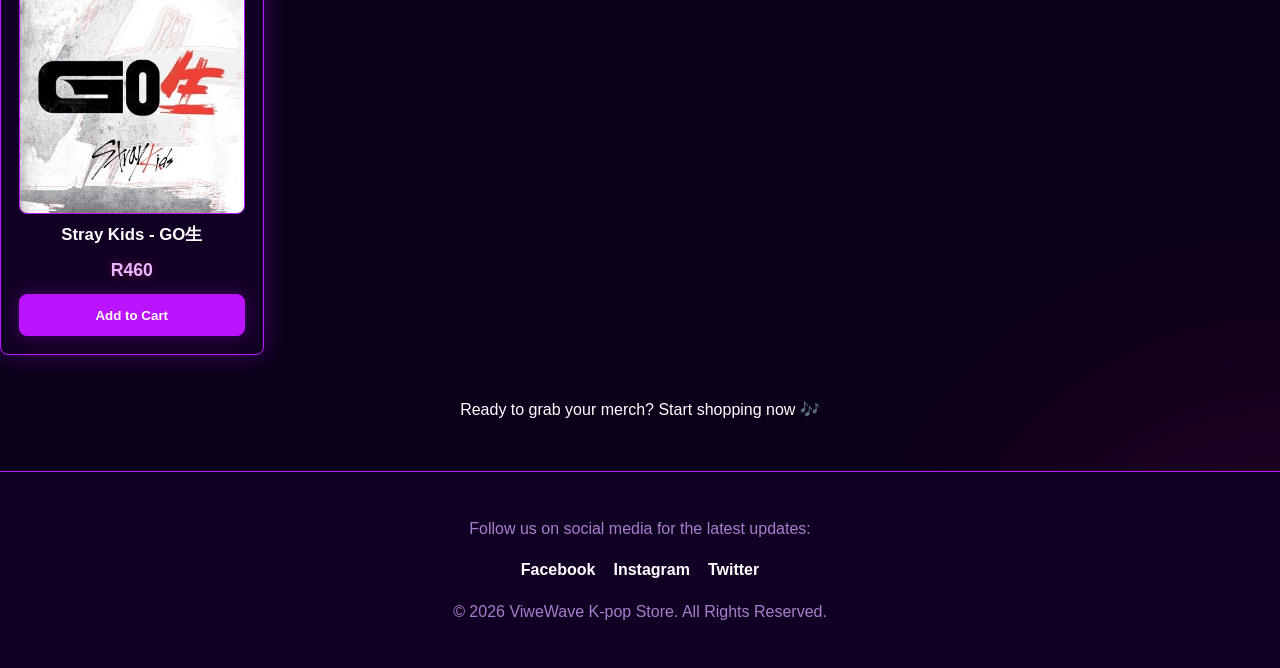
<file: shoppage.html>
<!DOCTYPE html>
<html lang="en">
<head>
    <meta charset="UTF-8">
    <meta name="viewport" content="width=device-width, initial-scale=1.0">

    <title>Shop - ViweWave K-pop Store</title>

    <link rel="stylesheet" href="style.css">
    <script src="script.js" defer></script>

    <meta name="description" content="Shop K-pop albums, hoodies, posters, and merch from BTS, BLACKPINK, Stray Kids and more in South Africa. Fast delivery and fan-focused store.">
</head>

<body>

<header>
    <h1>Shop Your K-pop Dreams 💖</h1>

    <nav>
            <a href="index.html">Home</a> |
            <a href="productspage.html">Products</a> |
            <a href="shoppage.html">Shop</a> |
            <a href="shopping cart and checkout.html">Cart</a> |
            <a href="events and news section.html">Events & News</a> |
            <a href="about.html">About</a> |
            <a href="enquiry.html">Enquiry</a> |
            <a href="contact.html">Contact</a> |
    </nav>
</header>

<div class="banner-container">
    <img src="ViweWave Images/Vertical ViweWave Banner.jpg" alt="ViweWave Banner">
</div>

<section class="welcome-block">
    <h2>
        Welcome to <span>ViweWave’s K-pop store!</span>
        From ATEEZ to Stray Kids — we’ve got everything you need.
    </h2>
</section>

<div class="search-container" style="max-width: 500px; margin: 20px auto; padding: 0 15px;">
    <input type="text" id="productSearch" placeholder="Search for albums or merch... 🔍" 
           style="width: 100%; padding: 12px 20px; border-radius: 25px; border: 2px solid #bc13fe; background: transparent; color: white; font-size: 1rem; outline: none; box-shadow: 0 0 10px rgba(188, 19, 254, 0.2);">
</div>

<h1 class="shop-title">Shop 🛍️</h1>

<main class="products-grid">

    <div class="product-card">
        <img src="ViweWave Images/Straykids banner.jpg" alt="Stray Kids Banner">
        <h3>Stray Kids Banner</h3>
        <p class="price">R450</p>
        <button class="add-to-cart" data-name="Stray Kids Banner" data-price="450">Add to Cart</button>
    </div>

    <div class="product-card">
        <img src="ViweWave Images/BE bts album.jpg" alt="BTS BE Album">
        <h3>BTS - BE</h3>
        <p class="price">R500</p>
        <button class="add-to-cart" data-name="BTS - BE" data-price="500">Add to Cart</button>
    </div>

    <div class="product-card">
        <img src="ViweWave Images/Bts Arirang Album.jpg" alt="BTS Arirang Album">
        <h3>BTS - Arirang</h3>
        <p class="price">R450</p>
        <button class="add-to-cart" data-name="BTS - Arirang" data-price="450">Add to Cart</button>
    </div>

    <div class="product-card">
        <img src="ViweWave Images/Red Enhyphen banner.jpg" alt="ENHYPEN Red Banner">
        <h3>ENHYPEN Banner (Red)</h3>
        <p class="price">R480</p>
        <button class="add-to-cart" data-name="ENHYPEN Banner (Red)" data-price="480">Add to Cart</button>
    </div>

    <div class="product-card">
        <img src="ViweWave Images/Enhyphen Banner.jpg" alt="ENHYPEN Banner">
        <h3>ENHYPEN Banner</h3>
        <p class="price">R480</p>
        <button class="add-to-cart" data-name="ENHYPEN Banner" data-price="480">Add to Cart</button>
    </div>

    <div class="product-card">
        <img src="ViweWave Images/Blackpink Album.jpg" alt="BLACKPINK Album">
        <h3>BLACKPINK - The Album</h3>
        <p class="price">R520</p>
        <button class="add-to-cart" data-name="BLACKPINK - The Album" data-price="520">Add to Cart</button>
    </div>

    <div class="product-card">
        <img src="ViweWave Images/Ice cream blackpink album.jpg" alt="BLACKPINK Ice Cream">
        <h3>BLACKPINK - Ice Cream</h3>
        <p class="price">R520</p>
        <button class="add-to-cart" data-name="BLACKPINK - Ice Cream" data-price="520">Add to Cart</button>
    </div>

    <div class="product-card">
        <img src="ViweWave Images/Jump blackpink album.jpg" alt="BLACKPINK Jump">
        <h3>BLACKPINK - Jump</h3>
        <p class="price">R520</p>
        <button class="add-to-cart" data-name="BLACKPINK - Jump" data-price="520">Add to Cart</button>
    </div>

    <div class="product-card">
        <img src="ViweWave Images/Straykids Album.jpg" alt="Stray Kids GO生">
        <h3>Stray Kids - GO生</h3>
        <p class="price">R460</p>
        <button class="add-to-cart" data-name="Stray Kids - GO生" data-price="460">Add to Cart</button>
    </div>

</main>

<p class="footer-pitch-text">
    Ready to grab your merch? Start shopping now 🎶
</p>

<footer>
    <p>Follow us on social media for the latest updates:</p>

    <ul>
        <li><a href="https://facebook.com/viwewave">Facebook</a></li>
        <li><a href="https://instagram.com/viwewave">Instagram</a></li>
        <li><a href="https://twitter.com/viwewave">Twitter</a></li>
    </ul>

    <p>© 2026 ViweWave K-pop Store. All Rights Reserved.</p>
</footer>

</body>
</html>
</file>
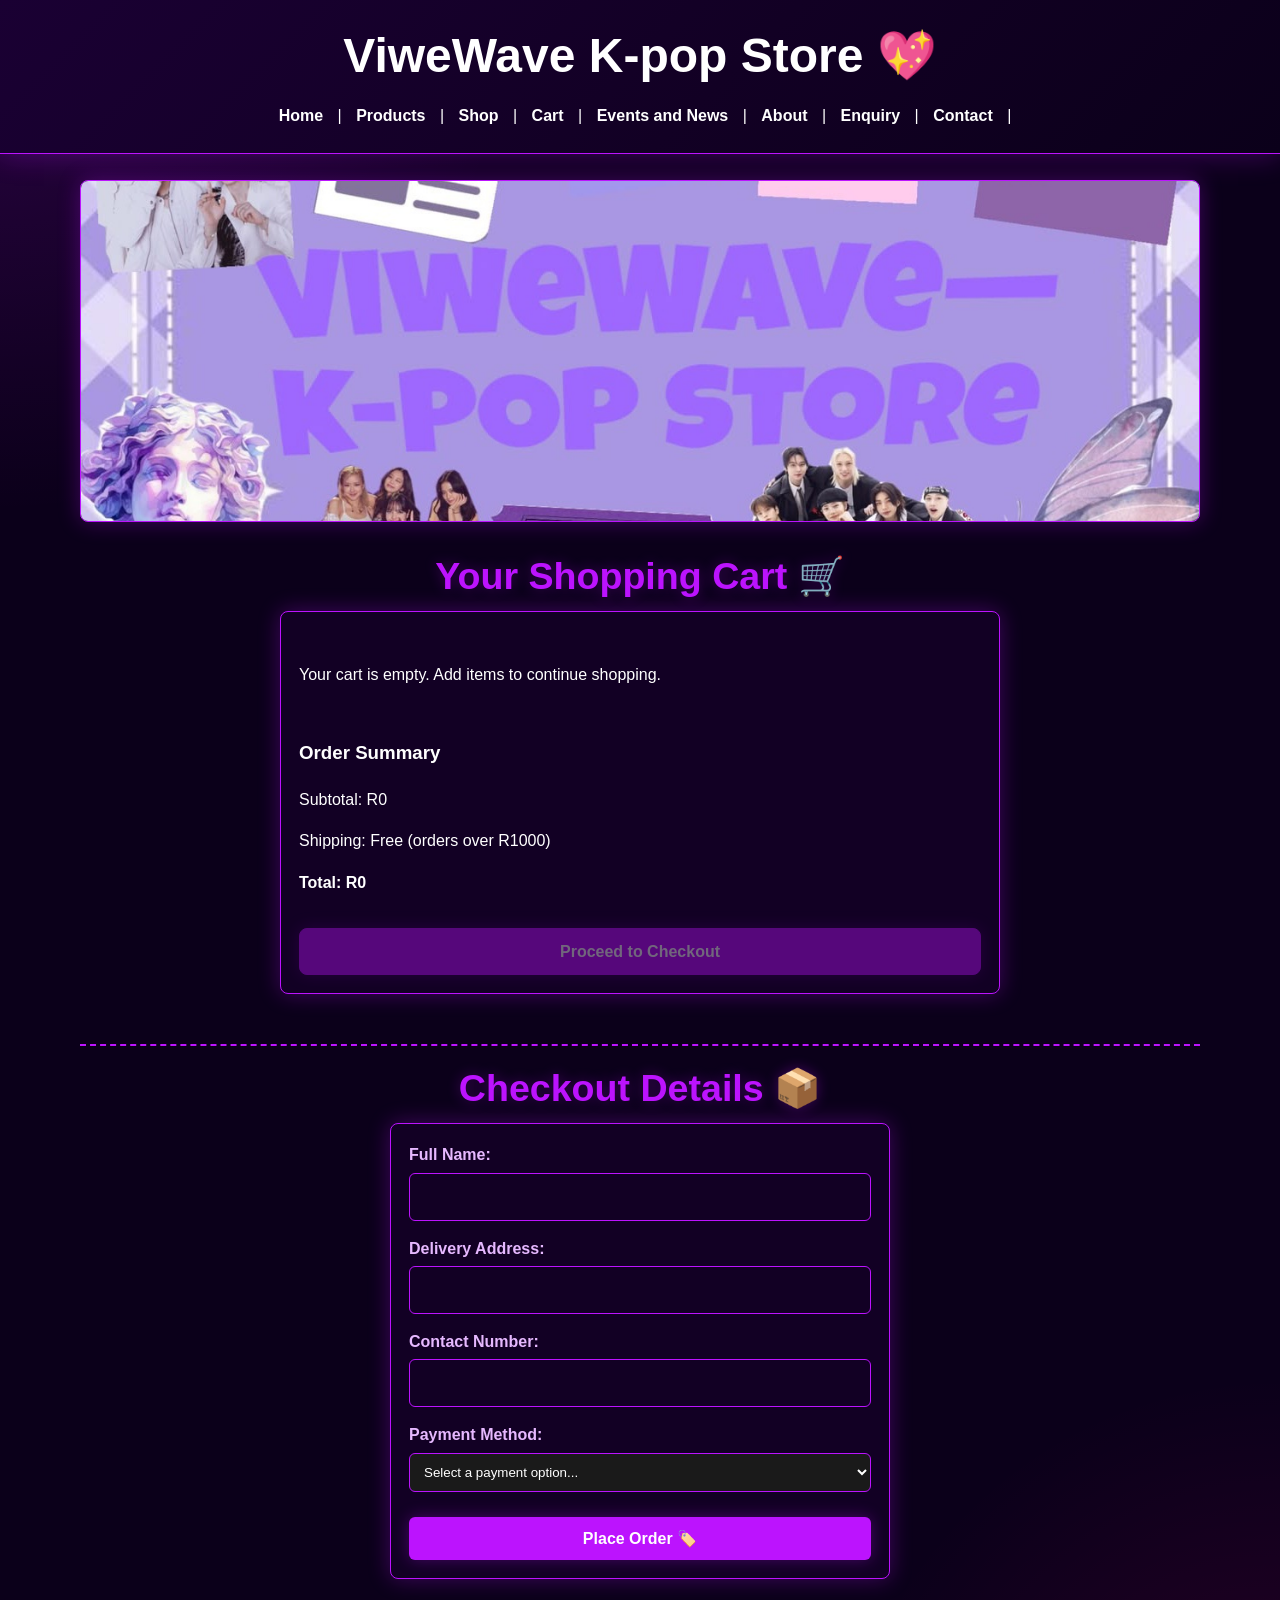
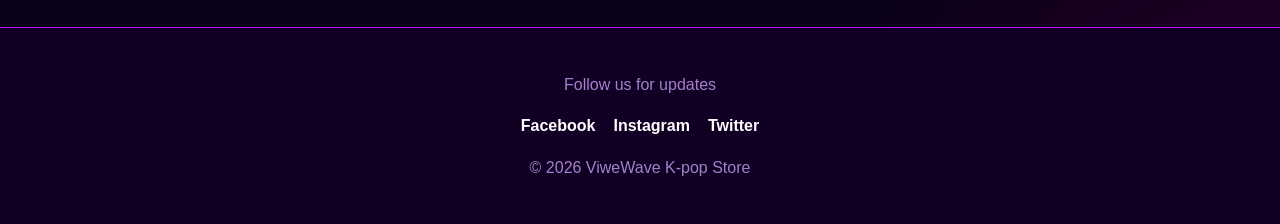
<file: shopping cart and checkout.html>
<!DOCTYPE html>
<html lang="en">
<head>
<meta charset="UTF-8">
<meta name="viewport" content="width=device-width, initial-scale=1.0">
<title>Shopping Cart & Checkout - ViweWave K-pop Store</title>
<link rel="stylesheet" href="style.css">
<script src="script.js" defer></script>

<meta name="description" content="Shop K-pop albums, hoodies, posters, and merch from BTS, BLACKPINK, Stray Kids and more in South Africa. Fast delivery and fan-focused store.">
</head>

<body>

<header>
    <h1>ViweWave K-pop Store 💖</h1>

    <nav>
            <a href="index.html">Home</a> |
            <a href="productspage.html">Products</a> |
            <a href="shoppage.html">Shop</a> |
            <a href="shopping cart and checkout.html">Cart</a> |
            <a href="events and news section.html">Events and News</a> |
            <a href="about.html">About</a> |
            <a href="enquiry.html">Enquiry</a> |
            <a href="contact.html">Contact</a> |
    </nav>
</header>

<div class="banner-container">
    <img src="ViweWave Images/Vertical ViweWave Banner.jpg" alt="ViweWave Banner">
</div>

<main>

<section>
    <h2>Your Shopping Cart 🛒</h2>

    <div class="cart-container">

        <div id="cartItemsList"></div>

        <div class="empty-cart">
            <p>Your cart is empty. Add items to continue shopping.</p>
        </div>

        <div class="cart-summary">
            <h3>Order Summary</h3>
            <p id="cartSubtotal">Subtotal: R0</p>
            <p>Shipping: Free (orders over R1000)</p>
            <p><strong id="cartTotal">Total: R0</strong></p>
        </div>
        <a class="checkout-button" href="#checkout"> Proceed to Checkout </a>

    </div>
</section>

<section id="checkout" style="margin-top: 50px; padding-top: 20px; border-top: 2px dashed var(--border, #bc13fe);">
    <h2>Checkout Details 📦</h2>
    <form style="max-width: 500px; margin: 0 auto; display: flex; flex-direction: column; gap: 15px; text-align: left;">
        <div>
            <label for="checkoutName" style="display: block; margin-bottom: 5px; font-weight: bold;">Full Name:</label>
            <input type="text" id="checkoutName" required style="width: 100%; padding: 10px; border-radius: 6px; border: 1px solid #bc13fe; background: transparent; color: inherit;">
        </div>
        
        <div>
            <label for="checkoutAddress" style="display: block; margin-bottom: 5px; font-weight: bold;">Delivery Address:</label>
            <input type="text" id="checkoutAddress" required style="width: 100%; padding: 10px; border-radius: 6px; border: 1px solid #bc13fe; background: transparent; color: inherit;">
        </div>

        <div>
            <label for="checkoutPhone" style="display: block; margin-bottom: 5px; font-weight: bold;">Contact Number:</label>
            <input type="tel" id="checkoutPhone" required style="width: 100%; padding: 10px; border-radius: 6px; border: 1px solid #bc13fe; background: transparent; color: inherit;">
        </div>

        <div>
            <label for="paymentMethod" style="display: block; margin-bottom: 5px; font-weight: bold;">Payment Method:</label>
            <select id="paymentMethod" required style="width: 100%; padding: 10px; border-radius: 6px; border: 1px solid #bc13fe; background: #1a1a1a; color: #fff;">
                <option value="">Select a payment option...</option>
                <option value="eft">Secure Instant EFT</option>
                <option value="card">Credit/Debit Card</option>
                <option value="cod">Cash on Delivery (Gauteng only)</option>
            </select>
        </div>

        <button type="submit" style="margin-top: 10px; padding: 12px; background: #bc13fe; color: white; border: none; border-radius: 6px; font-weight: bold; cursor: pointer; font-size: 1rem;">
            Place Order 🏷️
        </button>
    </form>
</section>

</main>

<footer>
    <p>Follow us for updates</p>
    <ul>
        <li><a href="https://facebook.com/viwewave" target="_blank">Facebook</a></li>
        <li><a href="https://instagram.com/viwewave" target="_blank">Instagram</a></li>
        <li><a href="https://twitter.com/viwewave" target="_blank">Twitter</a></li>
    </ul>
    <p>© 2026 ViweWave K-pop Store</p>
</footer>

</body>
</html>
</file>
<file: style.css>
* {
    box-sizing: border-box;
}

:root {
    --page-bg: #0b001a;
    --surface: #120024;
    --surface-soft: #17002e;
    --panel: #1a0033;
    --text: #ffffff;
    --soft-text: #e6b8ff;
    --muted: #a380cc;
    --brand: #bc13fe;
    --brand-glow: #9d00ff;
    --accent: #ff007f;
    --border: #bc13fe;
    --sparkle: rgba(188, 19, 254, 0.3);
    --shadow: 0 0 22px rgba(188, 19, 254, 0.3);
}

html {
    scroll-behavior: smooth;
}

body {
    margin: 0;
    color: var(--text);
    background:
        radial-gradient(circle at top left, rgba(188, 19, 254, 0.18), transparent 32rem),
        radial-gradient(circle at bottom right, rgba(255, 0, 127, 0.12), transparent 28rem),
        var(--page-bg);
    font-family: Arial, Helvetica, sans-serif;
    line-height: 1.6;
}

img {
    display: block;
    max-width: 100%;
    height: auto;
}

a {
    color: var(--brand);
    font-weight: 700;
    text-decoration: none;
}

a:hover,
a:focus {
    color: var(--accent);
    text-decoration: underline;
}

header,
nav,
main,
footer {
    width: 100%;
}

header {
    padding: 28px 20px 18px;
    color: #ffffff;
    text-align: center;
    background: linear-gradient(135deg, #1a0033 0%, #120024 56%, #0b001a 100%);
    border-bottom: 1px solid var(--border);
    box-shadow: 0 0 28px var(--sparkle);
}

header h1 {
    max-width: 1000px;
    margin: 0 auto 14px;
    font-size: clamp(1.7rem, 4vw, 3rem);
    line-height: 1.15;
}

header p {
    max-width: 760px;
    margin: 0 auto;
    color: var(--soft-text);
}

nav h3 {
    display: flex;
    flex-wrap: wrap;
    justify-content: center;
    gap: 8px 14px;
    margin: 0;
    font-size: 1rem;
    font-weight: 400;
}

nav a {
    display: inline-flex;
    align-items: center;
    min-height: 36px;
    padding: 6px 10px;
    color: #ffffff;
    border-radius: 8px;
}

nav a:hover,
nav a:focus {
    color: #ffffff;
    background: var(--sparkle);
    box-shadow: 0 0 14px var(--sparkle);
    text-decoration: none;
}

body > nav {
    padding: 18px 20px;
    background: var(--panel);
    border-bottom: 1px solid var(--border);
}

.banner-container {
    width: min(1120px, calc(100% - 32px));
    margin: 26px auto;
    overflow: hidden;
    border: 1px solid var(--border);
    border-radius: 8px;
    box-shadow: var(--shadow);
    background: var(--surface);
}

.banner-container img {
    width: 100%;
    height: clamp(180px, 34vw, 340px);
    object-fit: cover;
    object-position: center;
}

main {
    width: min(1120px, calc(100% - 32px));
    margin: 0 auto;
}

section {
    margin: 32px 0;
}

.hero-intro,
.welcome-block,
.product-intro-block,
.main-heading-block,
#newsletter,
.footer-pitch-text {
    max-width: 850px;
    margin: 34px auto;
    text-align: center;
}

.hero-intro h2,
.product-intro-block h1,
.main-heading-block h1,
.shop-title,
.section-title,
section > h2 {
    margin: 0 0 12px;
    color: var(--brand);
    font-size: clamp(1.45rem, 3vw, 2.35rem);
    line-height: 1.2;
    text-align: center;
    text-shadow: 0 0 14px var(--sparkle);
}

.hero-intro p,
.welcome-block h2,
.main-heading-block p {
    margin: 0;
    color: var(--soft-text);
    font-size: 1.05rem;
}

.products-grid,
.cards-container {
    display: grid;
    grid-template-columns: repeat(auto-fit, minmax(210px, 1fr));
    gap: 22px;
    align-items: stretch;
    margin: 26px 0 42px;
}

.product-card,
.news-card,
.event-item,
.featured-item,
.cart-container,
form {
    padding: 18px;
    border: 1px solid var(--border);
    border-radius: 8px;
    background: var(--surface);
    box-shadow: var(--shadow);
}

.product-card {
    display: flex;
    flex-direction: column;
    gap: 10px;
    text-align: center;
}

.product-card img,
.news-card img,
.event-item img {
    width: 100%;
    aspect-ratio: 1 / 1;
    height: auto;
    object-fit: cover;
    border: 1px solid var(--border);
    border-radius: 8px;
    background: var(--surface-soft);
    box-shadow: inset 0 0 16px rgba(188, 19, 254, 0.18);
}

.product-card h3,
.product-card p,
.news-card h3,
.event-item h3,
.featured-item h3 {
    margin: 0;
}

.product-card h3 {
    font-size: 1.05rem;
    line-height: 1.3;
}

.product-card p {
    color: var(--soft-text);
    font-weight: 700;
}

.price {
    color: var(--accent);
    font-size: 1.1rem;
    text-shadow: 0 0 10px rgba(255, 0, 127, 0.35);
}

button,
.checkout-button,
.action-link {
    display: inline-flex;
    justify-content: center;
    align-items: center;
    min-height: 42px;
    padding: 10px 16px;
    border: 1px solid var(--border);
    border-radius: 8px;
    color: #ffffff;
    background: var(--brand);
    font-weight: 700;
    cursor: pointer;
    box-shadow: 0 0 16px var(--sparkle);
}

button:hover,
button:focus,
.checkout-button:hover,
.checkout-button:focus,
.action-link:hover,
.action-link:focus {
    color: #ffffff;
    background: var(--accent);
    box-shadow: 0 0 20px rgba(255, 0, 127, 0.45);
    text-decoration: none;
}

.news-card,
.event-item,
.featured-item {
    display: grid;
    gap: 12px;
}

.date-badge,
.location-info {
    display: inline-flex;
    width: fit-content;
    padding: 5px 10px;
    border-radius: 8px;
    color: #ffffff;
    background: var(--surface-soft);
    border: 1px solid var(--border);
    font-size: 0.9rem;
    font-weight: 700;
}

.featured-item {
    max-width: 720px;
    margin: 22px auto;
}

.featured-item img {
    width: 100%;
    max-height: 360px;
    object-fit: cover;
    border-radius: 8px;
}

.grid-section {
    display: grid;
    grid-template-columns: minmax(0, 1fr) minmax(260px, 420px);
    gap: 28px;
    align-items: center;
}

.grid-section img {
    width: 100%;
    aspect-ratio: 4 / 3;
    object-fit: cover;
    border-radius: 8px;
    box-shadow: var(--shadow);
}

.grid-section h2 {
    text-align: left;
}

.service-pitch {
    font-weight: 700;
    color: var(--accent);
}

.cart-container {
    display: grid;
    gap: 16px;
    max-width: 720px;
    margin: 0 auto;
}

form {
    display: grid;
    gap: 12px;
    max-width: 680px;
    margin: 0 auto;
}

label {
    color: var(--soft-text);
    font-weight: 700;
}

input {
    width: 100%;
    min-height: 42px;
    padding: 10px 12px;
    border: 1px solid var(--border);
    border-radius: 8px;
    color: var(--text);
    background: var(--surface-soft);
    font: inherit;
}

input:focus {
    border-color: var(--accent);
    outline: 3px solid rgba(188, 19, 254, 0.3);
}

footer {
    margin-top: 48px;
    padding: 28px 20px;
    color: #ffffff;
    text-align: center;
    background: #120024;
    border-top: 1px solid var(--border);
}

footer p {
    color: var(--muted);
}

footer ul {
    display: flex;
    flex-wrap: wrap;
    justify-content: center;
    gap: 12px 18px;
    padding: 0;
    margin: 12px 0;
    list-style: none;
}

footer a {
    color: #ffffff;
}

@media (max-width: 760px) {
    header {
        padding: 24px 14px 16px;
    }

    nav h3 {
        gap: 6px;
        font-size: 0.95rem;
    }

    nav a {
        padding: 6px 8px;
    }

    .banner-container,
    main {
        width: min(100% - 24px, 1120px);
    }

    .products-grid,
    .cards-container {
        grid-template-columns: repeat(auto-fit, minmax(155px, 1fr));
        gap: 14px;
    }

    .product-card,
    .news-card,
    .event-item,
    .featured-item,
    .cart-container,
    form {
        padding: 14px;
    }

    .grid-section {
        grid-template-columns: 1fr;
    }

    .grid-section h2 {
        text-align: center;
    }
}

@media (max-width: 430px) {
    .products-grid,
    .cards-container {
        grid-template-columns: 1fr;
    }

    .product-card img,
    .news-card img,
    .event-item img {
        max-height: 260px;
    }
}
</file>
